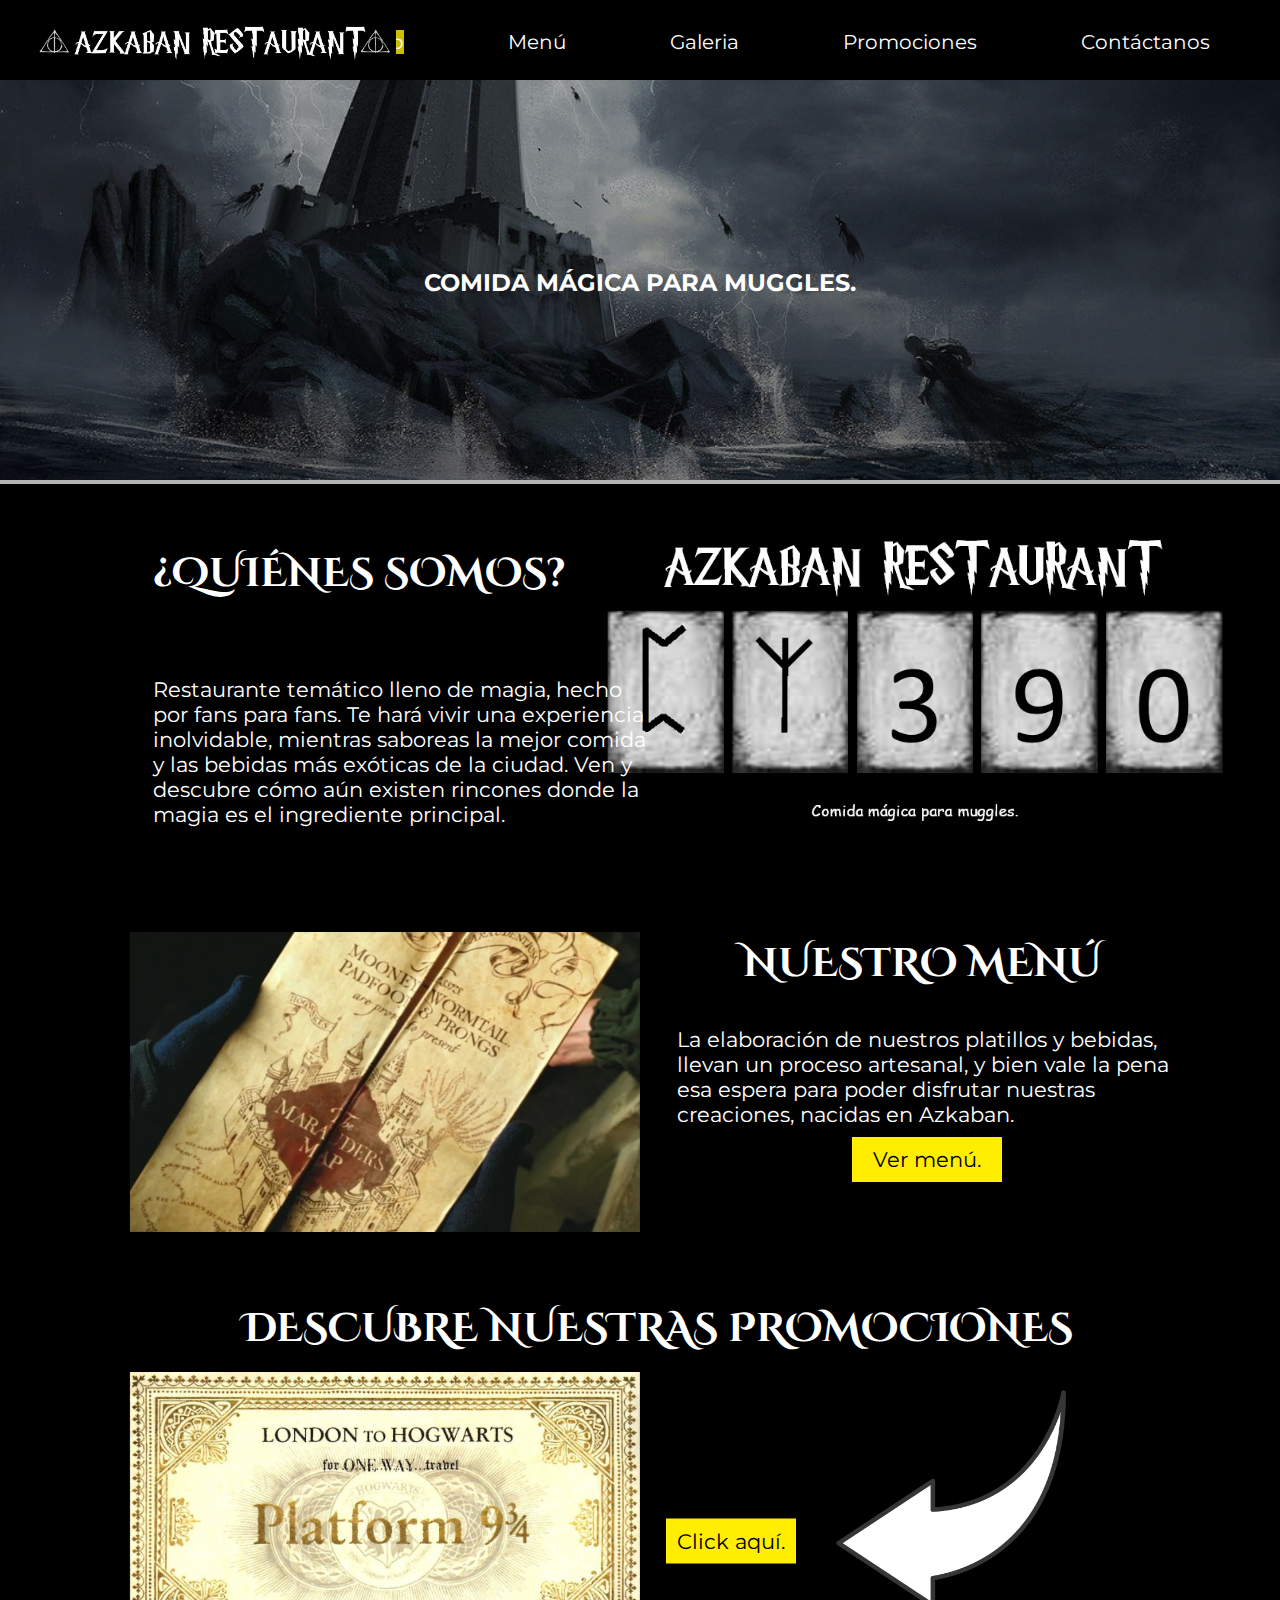
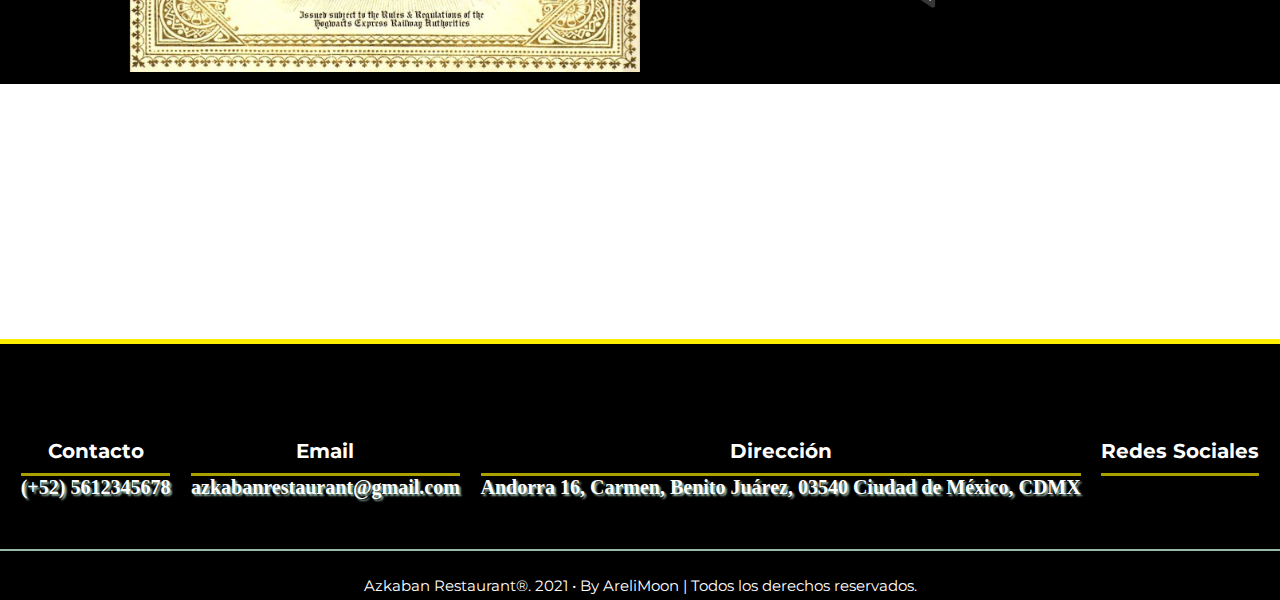
<file: index.html>
<!DOCTYPE html>
<html lang="en">
<head>
  <meta charset="UTF-8">
  <meta http-equiv="X-UA-Compatible" content="IE=edge">
  <meta name="viewport" content="width=device-width, initial-scale=1.0">
  <title>Azkaban Restaurant</title>
    <link rel="stylesheet" type= "text/css " href="estilos.css" />
    <link href="https://file.myfontastic.com/RdhPEEFBAcRnCodWVopeFo/icons.css" rel="stylesheet"/>
    <link href="https://fonts.googleapis.com/css2?family=Cinzel+Decorative&family=Montserrat&display=swap" rel="stylesheet">
</head>
<body>
<!--creación del indice-->
  <header class="Indice">
    <img src="img/Logo/LogoDos.jpg" alt="Logo" class="logo_img">
    <div class="navegacion">
    <!--los encabezados de la página-->
      <ul>
        <li ><a href="/" class="seleccion">Inicio</a></li>
        <li ><a href="menu.html">Menú</a></li>
        <li ><a href="galeria.html" >Galeria</a></li>
        <li ><a href="promociones.html" >Promociones</a></li>
        <li ><a href="contactanos.html" >Contáctanos</a></li>
      </ul>
    </div>
  </header>
   <!--Se crea el contenedor para el banner-->
   <section class="banner">
    <img src="img/Inicio/azkaban.jpg" alt="" class="banner__img">
    <div class="banner__content"> COMIDA MÁGICA PARA MUGGLES.</div>
  </section>
<!--creación del contenedor de ¿quienes somos?-->
  <div class="contenedor_QS">
    <h2 class="titulo_QS">¿QUIÉNES SOMOS?</h2>
    <div class="qs_img"><img src="img/Inicio/azkabanQS.jpg" alt=""></div>
      <div class="parrafo_contenido"><p>Restaurante temático lleno de magia, hecho por fans para fans. 
        Te hará vivir una experiencia inolvidable, mientras saboreas la mejor comida y las bebidas más exóticas de la ciudad.
        Ven y descubre cómo aún existen rincones donde la magia es el ingrediente principal. </p></div>
  </div>
  <!--creación de contenedor de menu-->
  <div class="contenedor_menu">
    <h2 class="titulo_menu">NUESTRO MENÚ</h2>
    <img src="img/Inicio/menu.jpg" alt="" class="menu_img">
    <p><span class="parrafo_menu">La elaboración de nuestros platillos y bebidas, llevan un proceso 
      artesanal, y bien vale la pena esa espera para poder disfrutar nuestras creaciones, nacidas en 
      Azkaban.<a href="menu.html" class="boton_menu">Ver menú.</a></span></p>
      
  </div>
   <!--creación de contenedor de promociones-->
  <div class="contenedor_promo">
    <h2 class="titulo_promo">DESCUBRE NUESTRAS PROMOCIONES</h2>
    <img src="img/Inicio/cupon.jpg" alt="" class="promo_img"></div>
    <img src="img/Inicio/flecha.jpg" alt="" class="promo_flecha">
    <a href="promociones.html" class="boton_promo">Click aquí.</a>
  </div>
   <!--poniendo la sección de pie de página-->
   <footer>
    <div class="contenedor-footer">
      <div class="content-foo">
        <h4>Contacto</h4>
        <p>(+52) 5612345678</p>
      </div>
      <div class="content-foo">
        <h4>Email</h4>
        <p>azkabanrestaurant@gmail.com</p>
      </div>
      <div class="content-foo">
        <h4>Dirección</h4>
        <p>Andorra 16, Carmen, Benito Juárez, 03540 Ciudad de México, CDMX</p>
      </div>
      <div class="content-foo">
        <h4>Redes Sociales</h4>
        <div class="footer-social">
          <a href="https://es-la.facebook.com/login/device-based/regular/login/"><i class="icon-facebook"></i> </a>
          <a href="https://twitter.com/i/flow/login"><i class="icon-twitter"></i> </a>
          <a href="https://www.instagram.com/accounts/login/"> <i class="icon-instagram"></i></a>
        </div>
      </div>
    </div>
    <div class="titulo-final">
      Azkaban Restaurant®. 2021 • By AreliMoon | Todos los derechos reservados.
    </div>
</body>
</html>
</file>
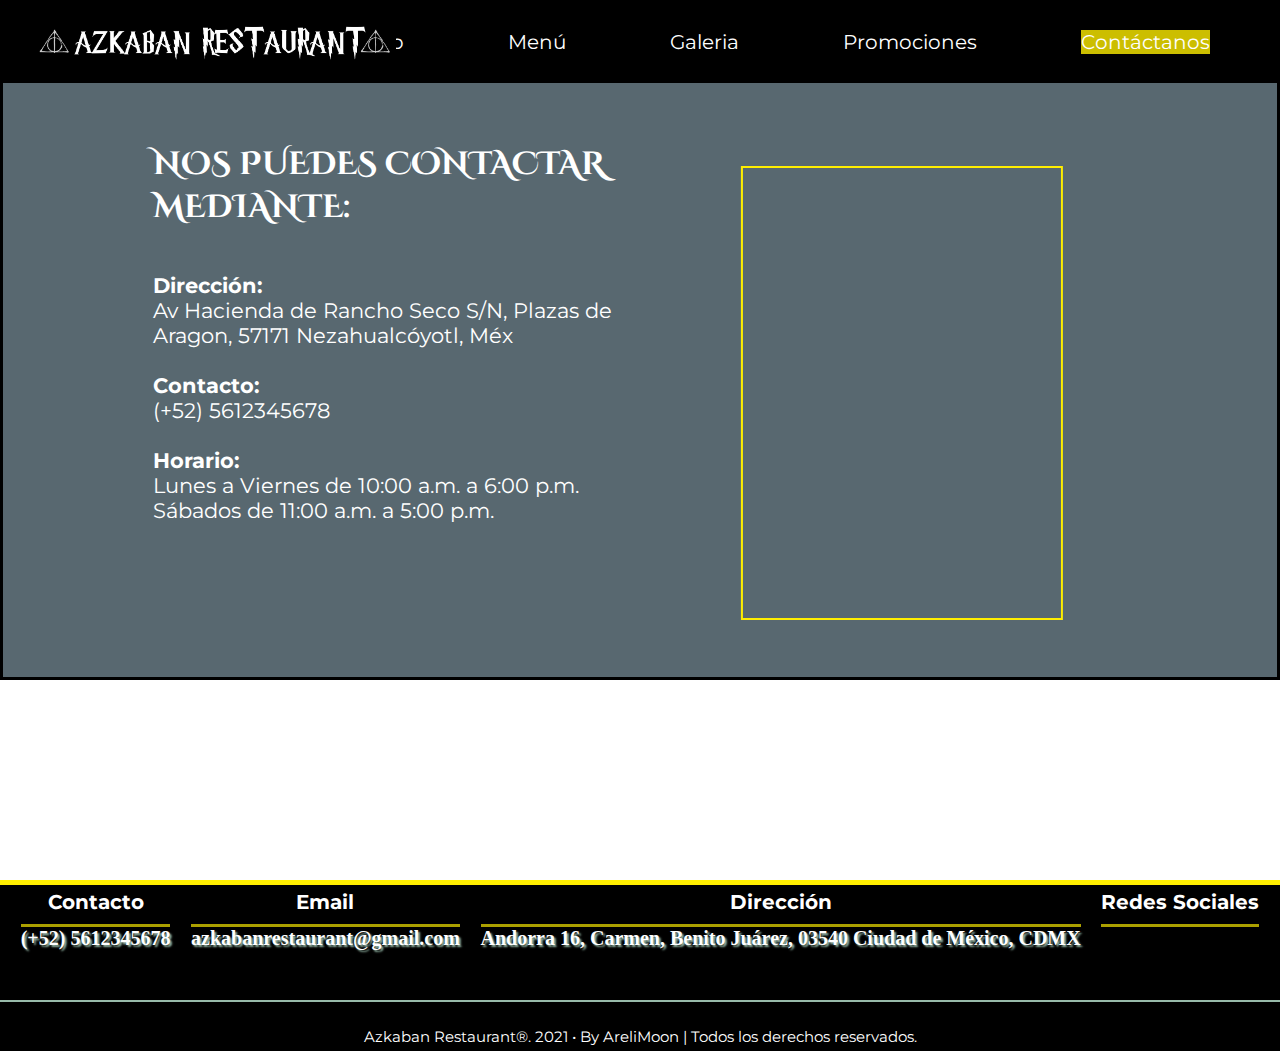
<file: contactanos.html>
<!DOCTYPE html>
<html lang="en">
<head>
    <meta charset="UTF-8">
    <meta http-equiv="X-UA-Compatible" content="IE=edge">
    <meta name="viewport" content="width=device-width, initial-scale=1.0">
    <title>Azkaban Restaurant | Contáctanos.</title>
    <link rel="stylesheet" type= "text/css " href="contactanos.css" />
    <link href="https://file.myfontastic.com/RdhPEEFBAcRnCodWVopeFo/icons.css" rel="stylesheet"/>
    <link href="https://fonts.googleapis.com/css2?family=Cinzel+Decorative&family=Montserrat&display=swap" rel="stylesheet">
</head>
<body>
<!--creación del indice-->
  <header class="Indice">
    <img src="img/Logo/LogoDos.jpg" alt="Logo" class="logo_img">
    <div class="navegacion">
      <!--los encabezados de la página-->
      <ul>
        <li ><a href="index.html" >Inicio</a></li>
        <li ><a href="menu.html" >Menú</a></li>
        <li ><a href="galeria.html" >Galeria</a></li>
        <li ><a href="promociones.html">Promociones</a></li>
        <li ><a href="/" class="seleccion" >Contáctanos</a></li>
      </ul>
    </div>
  </header>
  <!--creación del contenedor de ¿quienes somos?-->
  <div class="contenedor_contactanos">
    <h2 class="titulo_contactanos">NOS PUEDES CONTACTAR MEDIANTE: </h2>
    <div class="contactanos_map">
        <iframe src="https://www.google.com/maps/embed?pb=!1m18!1m12!1m3!1d3761.5548276605705!2d-99.0453361500189!3d19.474751244314543!2m3!1f0!2f0!3f0!3m2!1i1024!2i768!4f13.1!3m3!1m2!1s0x85d1fb1ae7b9f1c7%3A0x501a154bf16c02f1!2sFacultad%20de%20Estudios%20Superiores%20Arag%C3%B3n%20UNAM!5e0!3m2!1ses-419!2smx!4v1638945168531!5m2!1ses-419!2smx" 
        width="600" height="450" style="border:0;" allowfullscreen="" loading="lazy"></iframe>
    </div>
      <div class="parrafo_contenido">
        <h4>Dirección:</h4>
        <p>Av Hacienda de Rancho Seco S/N, Plazas de Aragon, 57171 Nezahualcóyotl, Méx</p>
        <br>
        <h4>Contacto:</h4>
        <p>(+52) 5612345678</p>
        <br>
        <h4>Horario:</h4>
        <p>Lunes a Viernes de 10:00 a.m. a 6:00 p.m.</p>
        <p>Sábados de 11:00 a.m. a 5:00 p.m.</p></div>
  </div>
   <!--poniendo la sección de pie de página-->
   <footer>
    <div class="contenedor-footer">
      <div class="content-foo">
        <h4>Contacto</h4>
        <p>(+52) 5612345678</p>
      </div>
      <div class="content-foo">
        <h4>Email</h4>
        <p>azkabanrestaurant@gmail.com</p>
      </div>
      <div class="content-foo">
        <h4>Dirección</h4>
        <p>Andorra 16, Carmen, Benito Juárez, 03540 Ciudad de México, CDMX</p>
      </div>
      <div class="content-foo">
        <h4>Redes Sociales</h4>
        <div class="footer-social">
          <a href="https://es-la.facebook.com/login/device-based/regular/login/"><i class="icon-facebook"></i> </a>
          <a href="https://twitter.com/i/flow/login"><i class="icon-twitter"></i> </a>
          <a href="https://www.instagram.com/accounts/login/"> <i class="icon-instagram"></i></a>
        </div>
      </div>
    </div>
    <div class="titulo-final">
        Azkaban Restaurant®. 2021 • By AreliMoon | Todos los derechos reservados.
    </div>
</body>
</html>
</file>
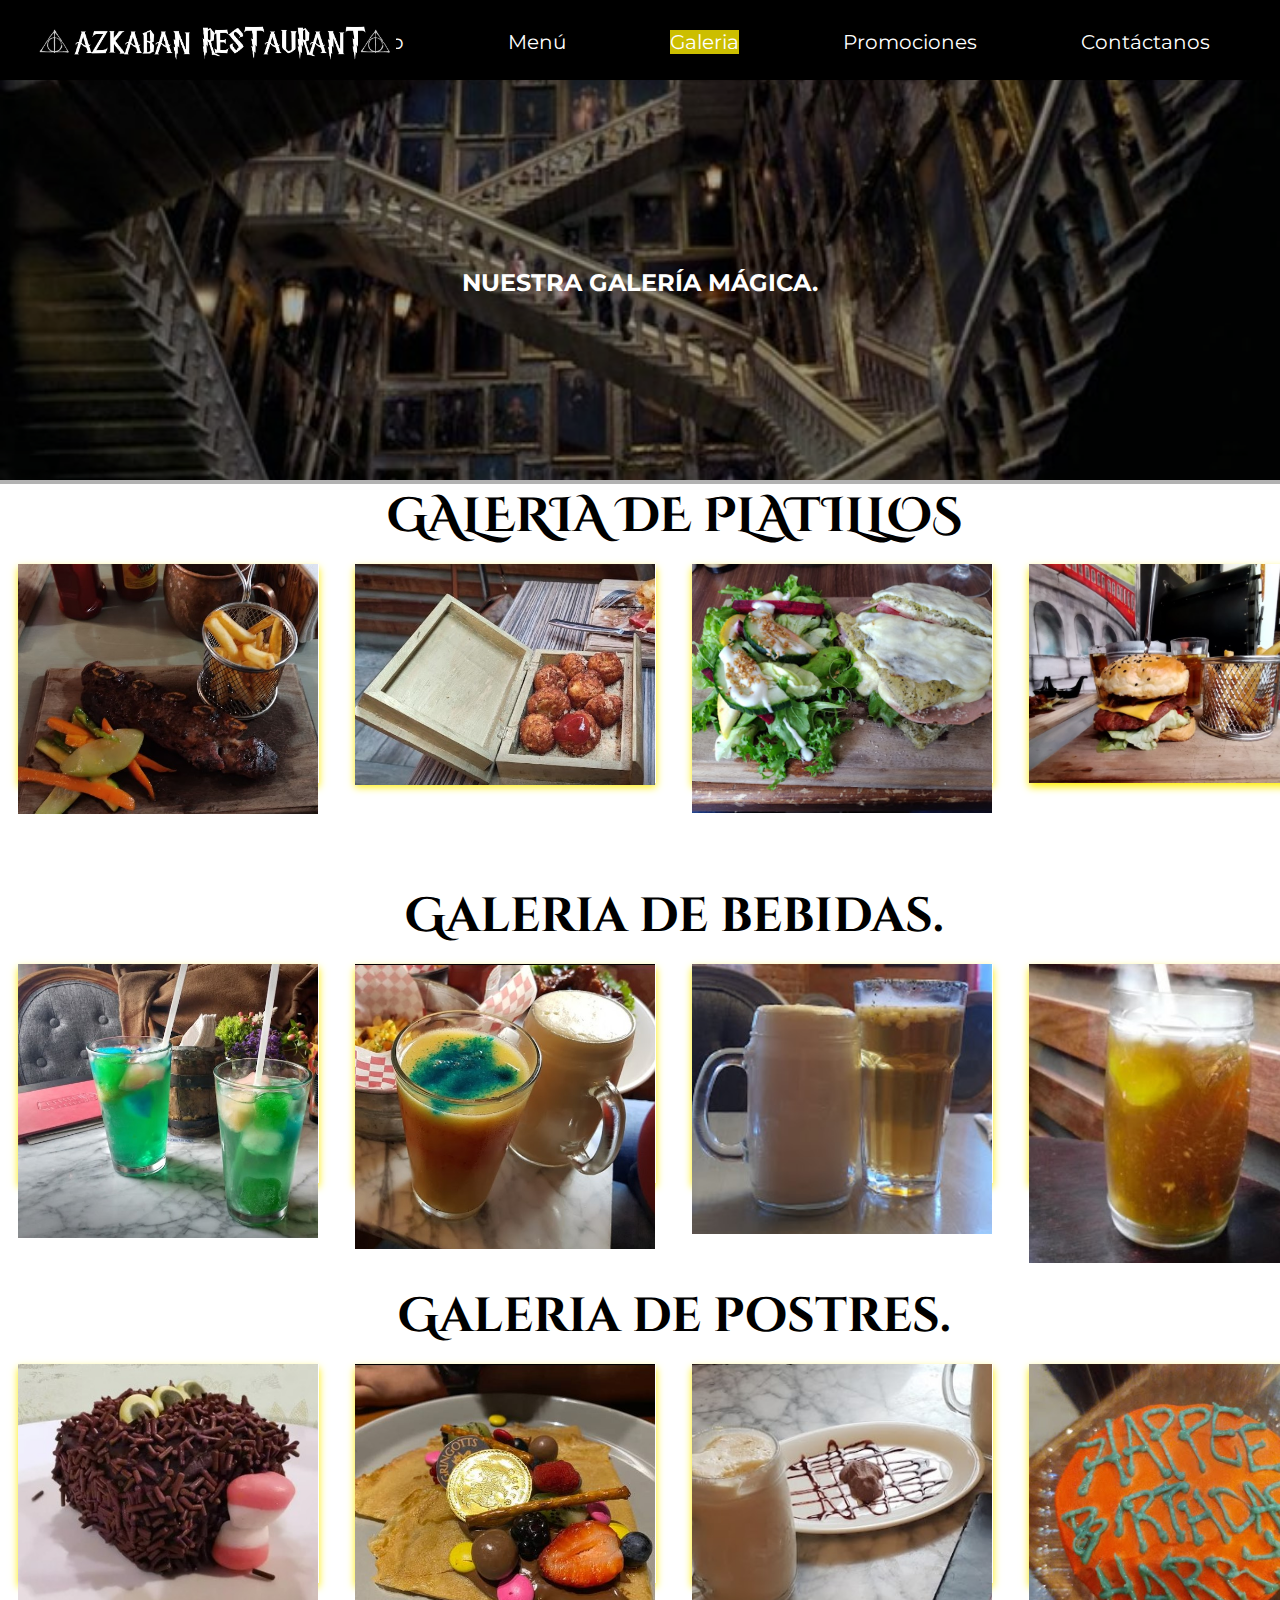
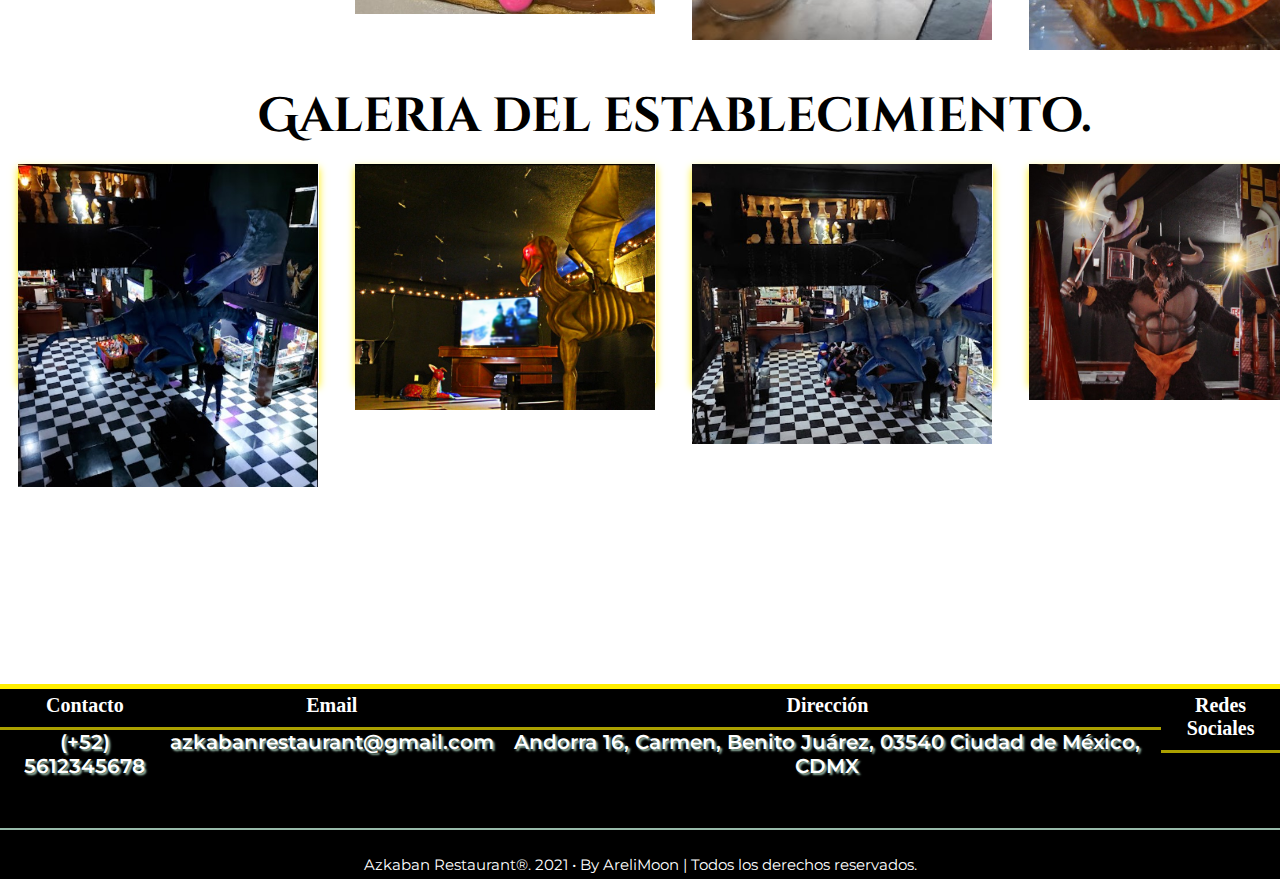
<file: galeria.html>
<!DOCTYPE html>
<html lang="en">
<head>
    <meta charset="UTF-8">
    <meta http-equiv="X-UA-Compatible" content="IE=edge">
    <meta name="viewport" content="width=device-width, initial-scale=1.0">
    <title>Azkaban Restaurant | Galería.</title>
    <link rel="stylesheet" type= "text/css " href="galeria.css" />
    <link href="https://file.myfontastic.com/RdhPEEFBAcRnCodWVopeFo/icons.css" rel="stylesheet"/>
    <link href="https://fonts.googleapis.com/css2?family=Cinzel+Decorative&family=Montserrat&display=swap" rel="stylesheet">
</head>
<body>
<!--creación del indice-->
  <header class="Indice">
    <img src="img/Logo/LogoDos.jpg" alt="Logo" class="logo_img">
    <div class="navegacion">
      <!--los encabezados de la página-->
      <ul>
        <li ><a href="index.html" >Inicio</a></li>
        <li ><a href="menu.html" >Menú</a></li>
        <li ><a href="/" class="seleccion">Galeria</a></li>
        <li ><a href="promociones.html" >Promociones</a></li>
        <li ><a href="contactanos.html" >Contáctanos</a></li>
      </ul>
    </div>
  </header>
   <!--Se crea el contenedor para el banner-->
   <section class="banner">
    <img src="img/Galeria/banner/galeria.jpg" alt="" class="banner__img">
    <div class="banner__content"> NUESTRA GALERÍA MÁGICA.</div>
  </section>
  <!--Galeria de platillos-->
  <div class="contenedor_platillos">
    <h1 class="galeria_titulo">GALERIA DE PLATILLOS</h1>
  <div class="galeria">
    <div class="foto">
      <img src="img/Galeria/platillos/20.jpg" alt="" style="width: 300px;">
    </div>
  </div>
  <div class="galeria">
    <div class="foto">
      <img src="img/Galeria/platillos/croquetas.jpg" alt="" style="width: 300px;">
    </div>
  </div>
  <div class="galeria">
    <div class="foto">
      <img src="img/Galeria/platillos/21.jpg" alt="" style="width: 300px;">
    </div>
  </div>
  <div class="galeria">
    <div class="foto">
      <img src="img/Galeria/platillos/platilloUno.jpg" alt=""style="width: 300px;" >
    </div>
  </div>
  </div>
  <!--Galeria de platillos-->
  <div class="contenedor_bebidas">
    <h1 class="galeria_titulo_bebida">Galeria de bebidas.</h1>
  <div class="galeria">
    <div class="foto">
      <img src="img/Galeria/bebidas/1.jpg" alt="" style="width: 300px;">
    </div>
  </div>
  <div class="galeria">
    <div class="foto">
      <img src="img/Galeria/bebidas/2.jpg" alt="" style="width: 300px;">
    </div>
  </div>
  <div class="galeria">
    <div class="foto">
      <img src="img/Galeria/bebidas/3.jpg" alt="" style="width: 300px;">
    </div>
  </div>
  <div class="galeria">
    <div class="foto">
      <img src="img/Galeria/bebidas/4.jpg" alt=""style="width: 300px;" >
    </div>
  </div>
  </div>
  <!--Galeria de postres-->
  <div class="contenedor_postres">
    <h1 class="galeria_titulo_postres">Galeria de postres.</h1>
  <div class="galeria">
    <div class="foto">
      <img src="img/Galeria/postres/1.jpg" alt="" style="width: 300px;">
    </div>
  </div>
  <div class="galeria">
    <div class="foto">
      <img src="img/Galeria/postres/2.jpg" alt="" style="width: 300px;">
    </div>
  </div>
  <div class="galeria">
    <div class="foto">
      <img src="img/Galeria/postres/3.jpg" alt="" style="width: 300px;">
    </div>
  </div>
  <div class="galeria">
    <div class="foto">
      <img src="img/Galeria/postres/4.jpg" alt=""style="width: 300px;" >
    </div>
  </div>
  </div>
   <!--Galeria del establecimiento-->
   <div class="contenedor_estable">
    <h1 class="galeria_titulo_estable">Galeria del establecimiento.</h1>
  <div class="galeria">
    <div class="foto">
      <img src="img/Galeria/establecimiento/1.jpg" alt="" style="width: 300px;">
    </div>
  </div>
  <div class="galeria">
    <div class="foto">
      <img src="img/Galeria/establecimiento/2.jpg" alt="" style="width: 300px;">
    </div>
  </div>
  <div class="galeria">
    <div class="foto">
      <img src="img/Galeria/establecimiento/3.jpg" alt="" style="width: 300px;">
    </div>
  </div>
  <div class="galeria">
    <div class="foto">
      <img src="img/Galeria/establecimiento/4.jpg" alt=""style="width: 300px;" >
    </div>
  </div>
  </div>
   <!--poniendo la sección de pie de página-->
   <footer>
    <div class="contenedor-footer">
      <div class="content-foo">
        <h4>Contacto</h4>
        <p>(+52) 5612345678</p>
      </div>
      <div class="content-foo">
        <h4>Email</h4>
        <p>azkabanrestaurant@gmail.com</p>
      </div>
      <div class="content-foo">
        <h4>Dirección</h4>
        <p>Andorra 16, Carmen, Benito Juárez, 03540 Ciudad de México, CDMX</p>
      </div>
      <div class="content-foo">
        <h4>Redes Sociales</h4>
        <div class="footer-social">
          <a href="https://es-la.facebook.com/login/device-based/regular/login/"><i class="icon-facebook"></i> </a>
          <a href="https://twitter.com/i/flow/login"><i class="icon-twitter"></i> </a>
          <a href="https://www.instagram.com/accounts/login/"> <i class="icon-instagram"></i></a>
        </div>
      </div>
    </div>
    <div class="titulo-final">
      Azkaban Restaurant®. 2021 • By AreliMoon | Todos los derechos reservados.
    </div>
</body>
</html>
</file>
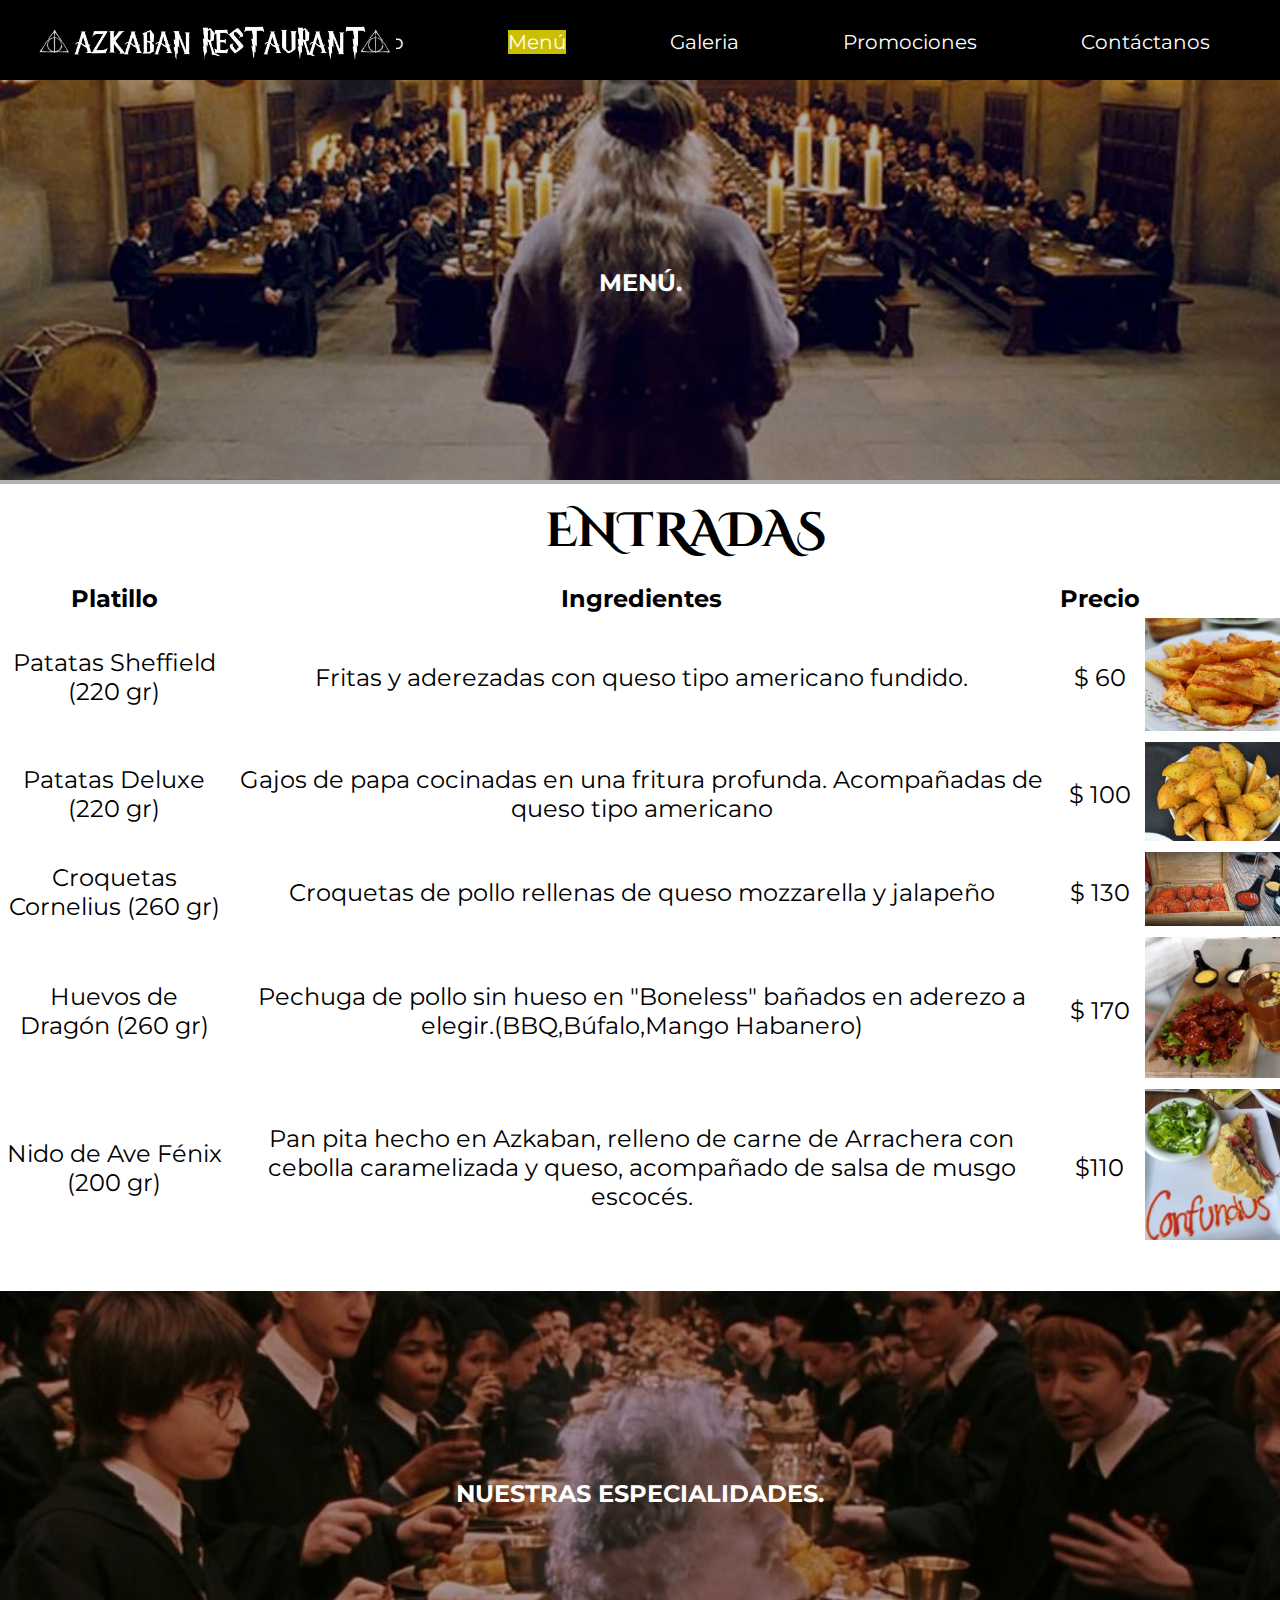
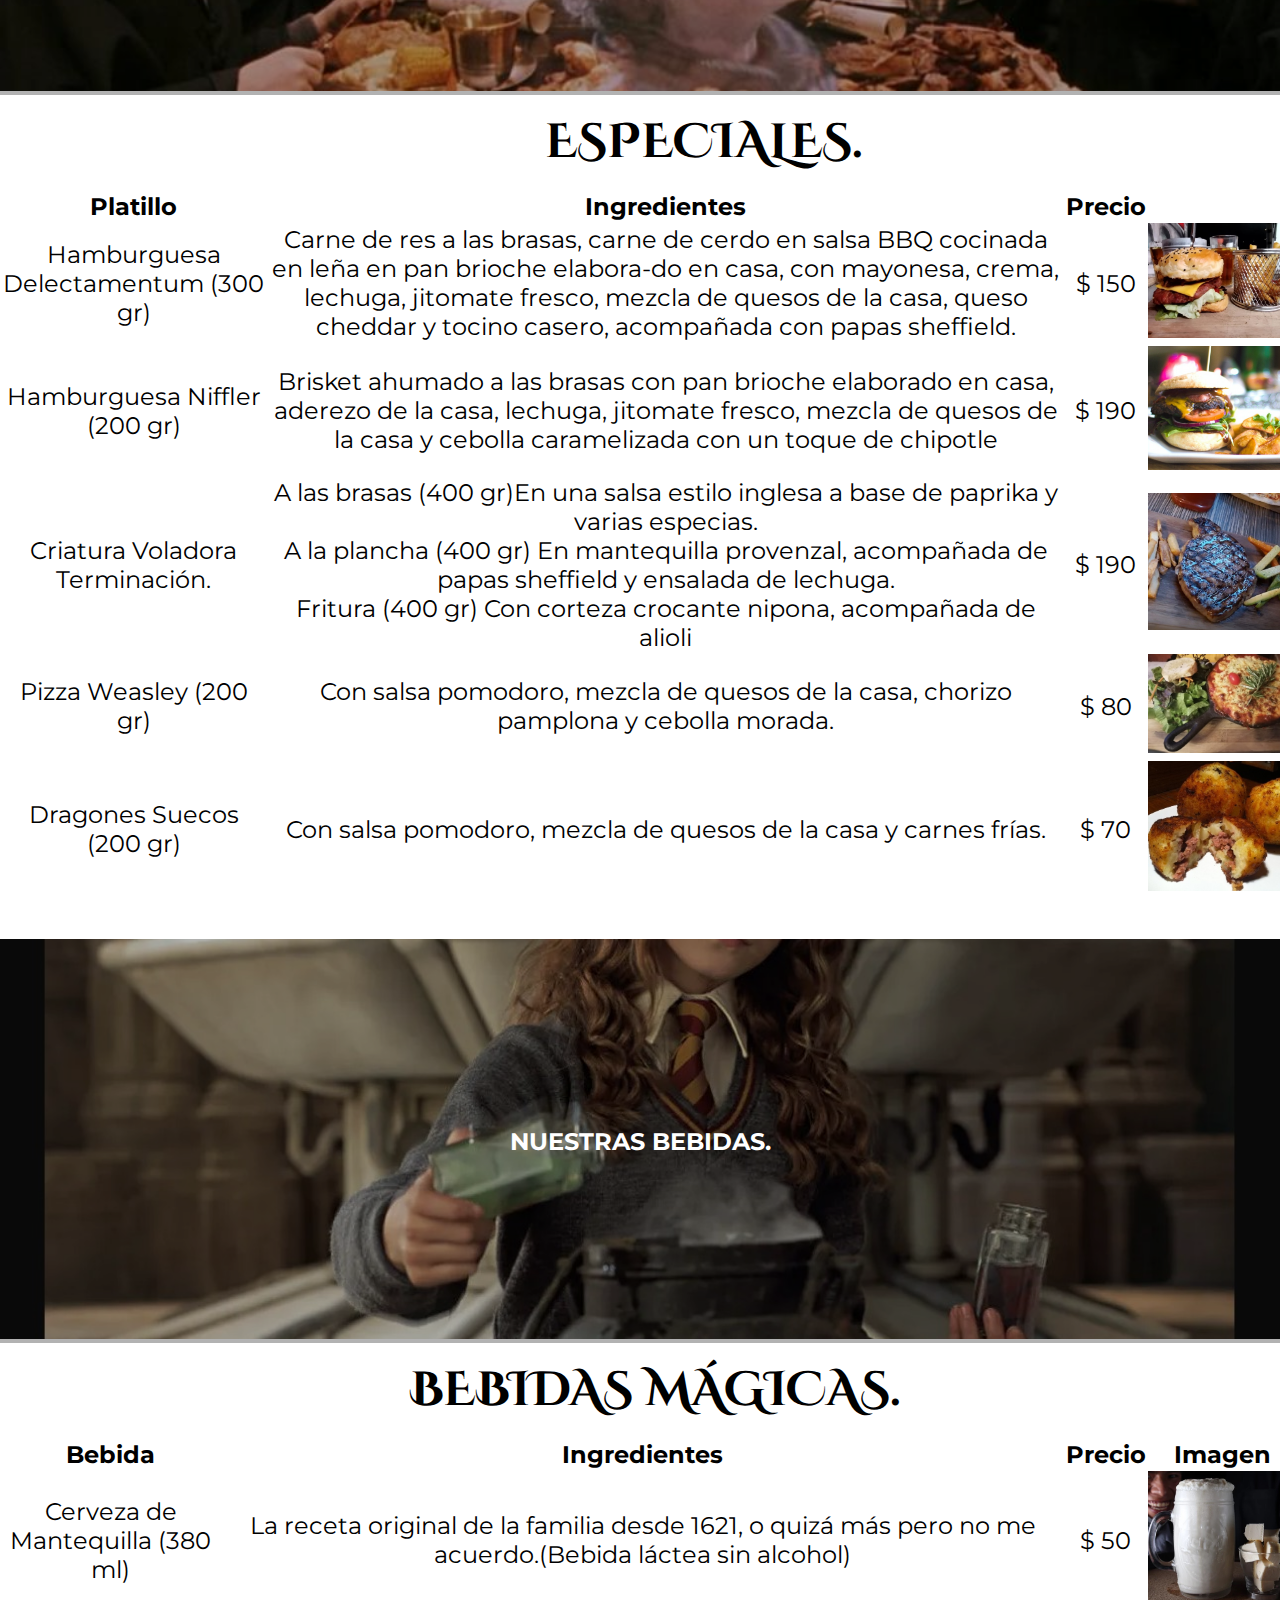
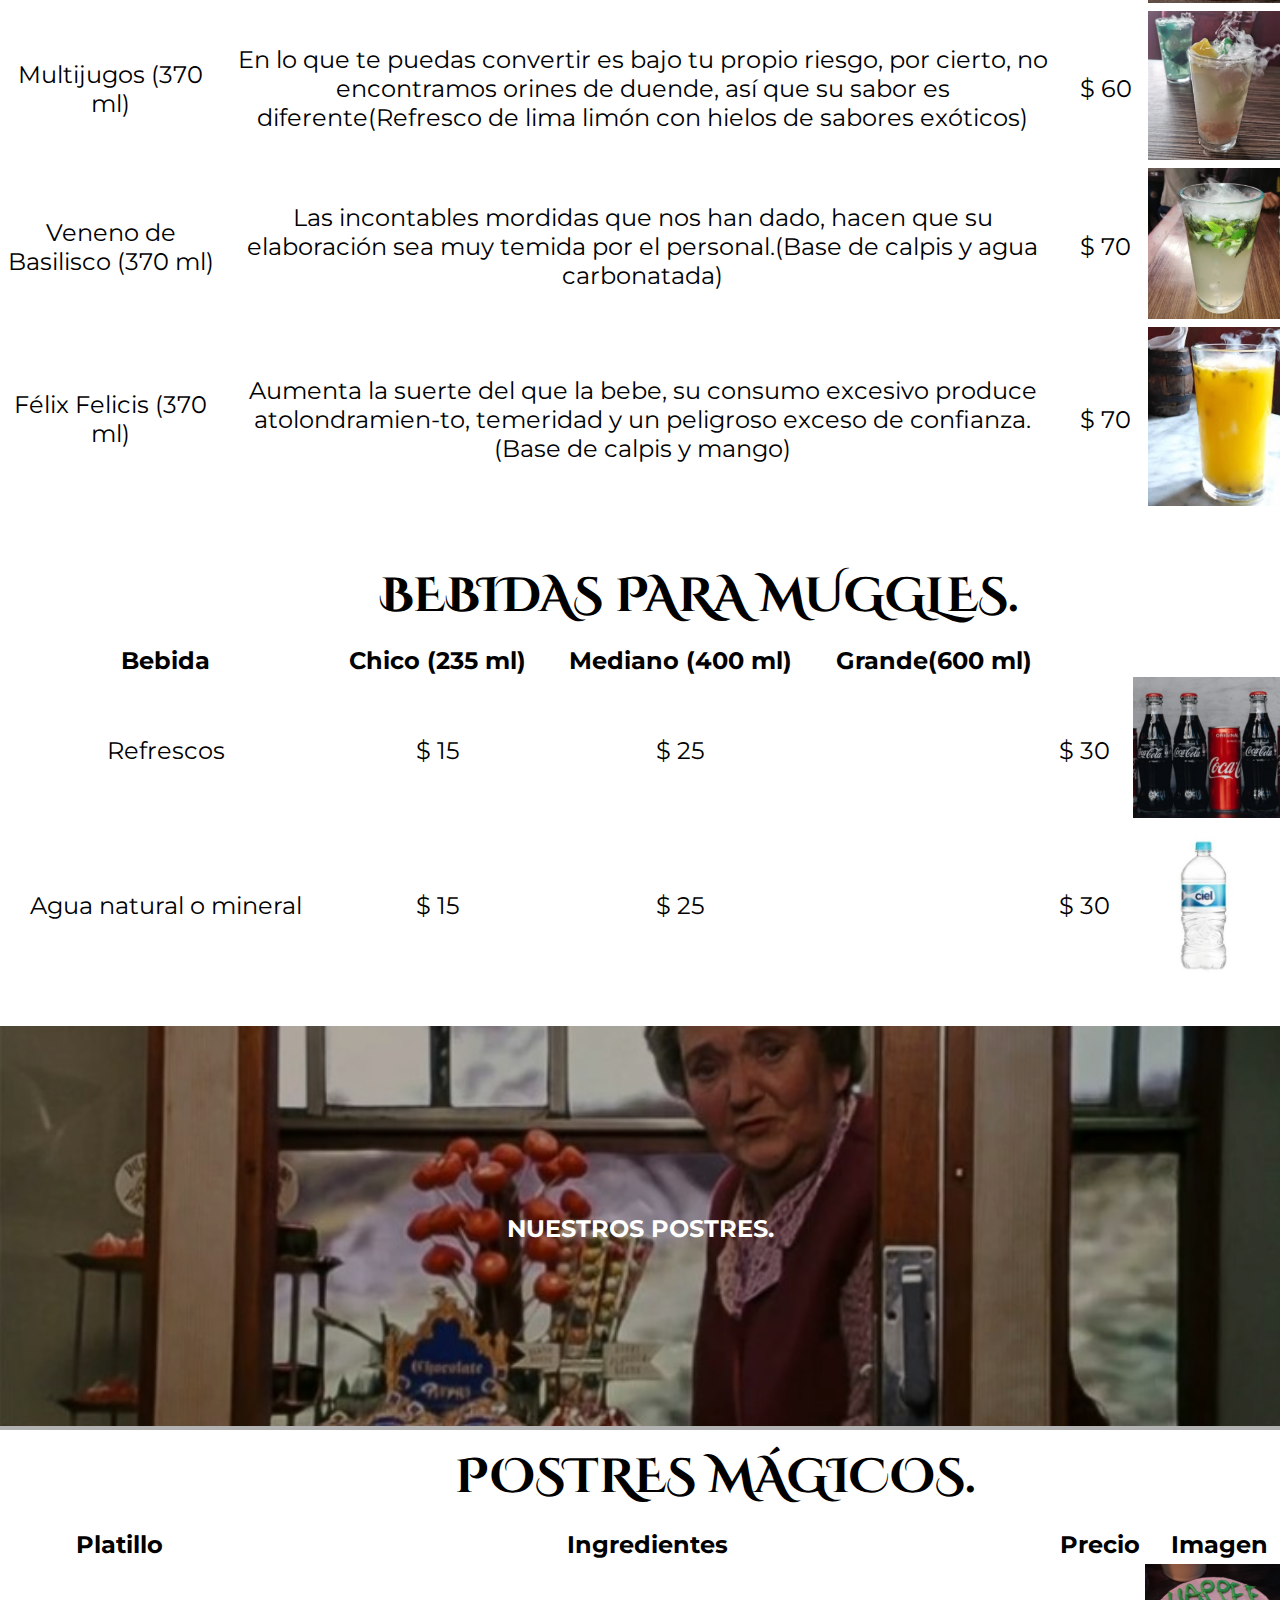
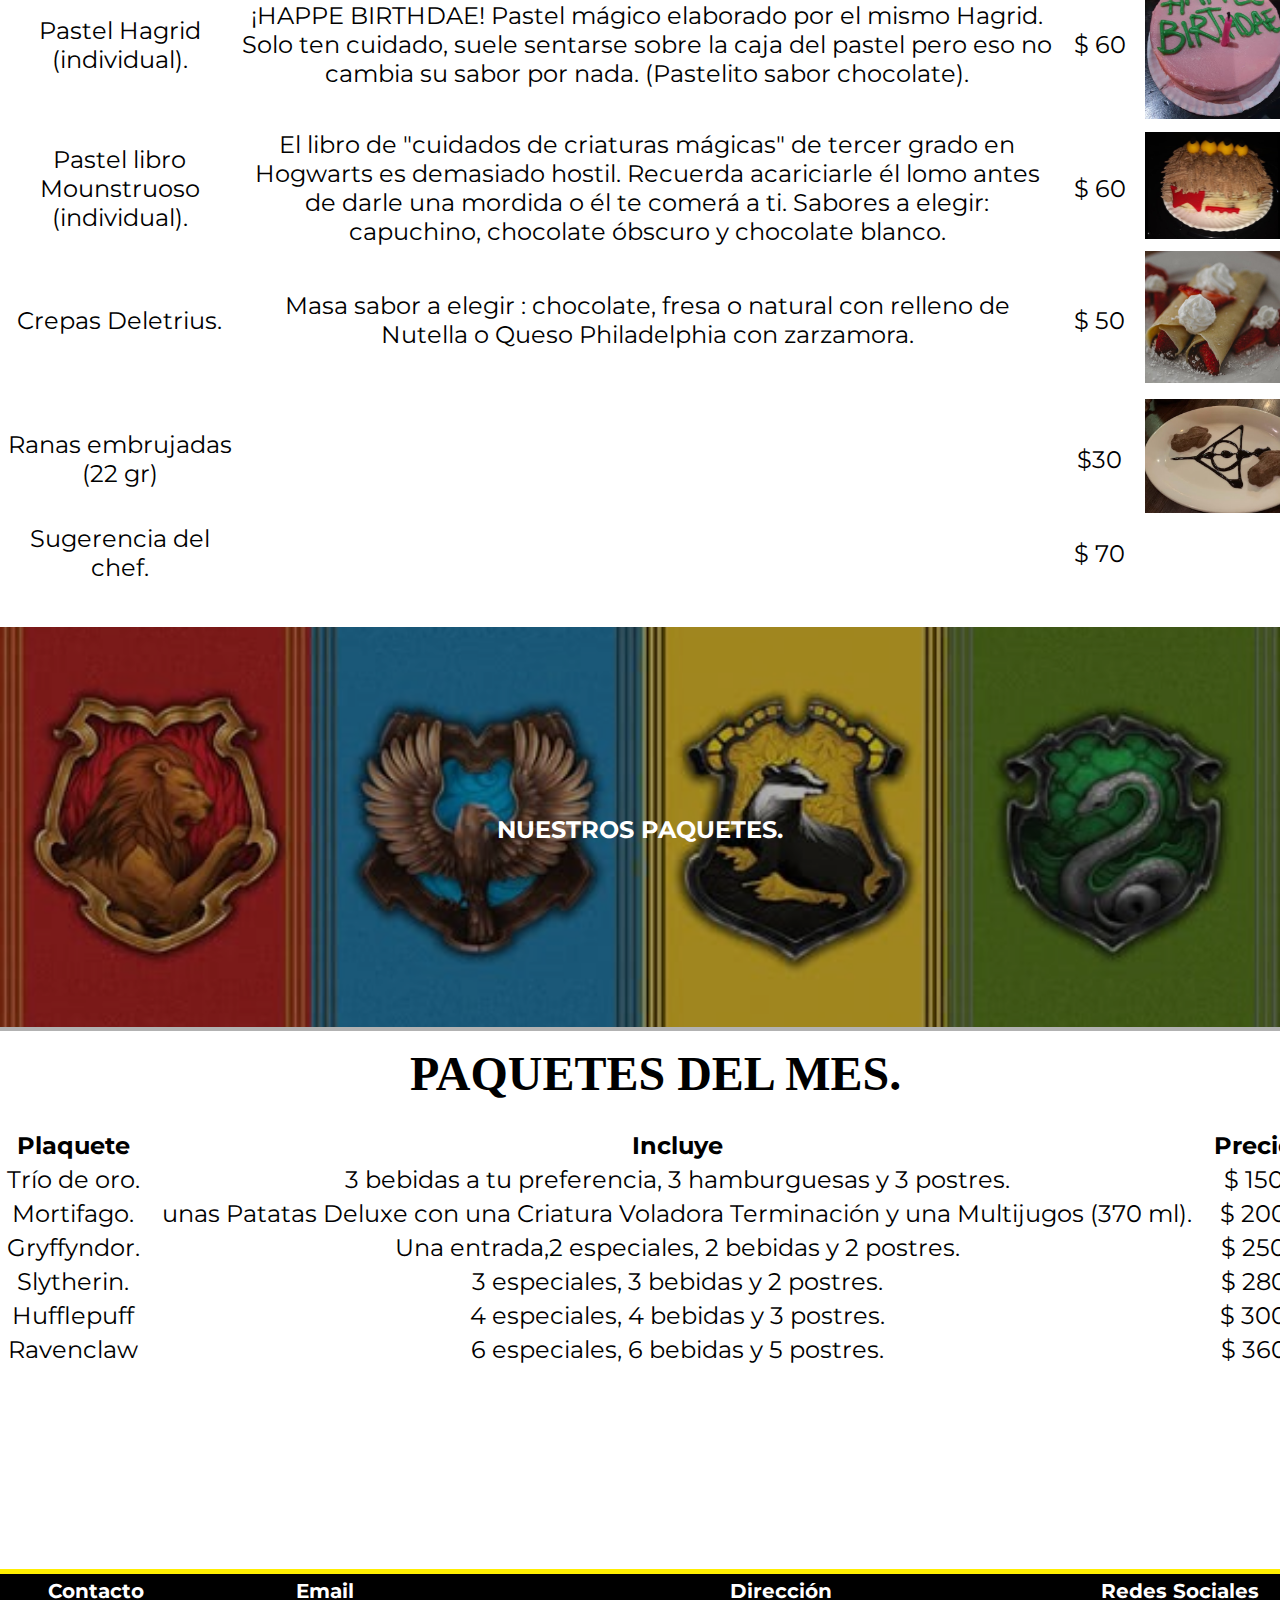
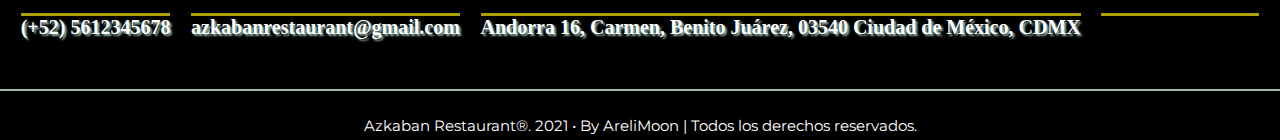
<file: menu.html>
<!DOCTYPE html>
<html lang="en">
<head>
    <meta charset="UTF-8">
    <meta http-equiv="X-UA-Compatible" content="IE=edge">
    <meta name="viewport" content="width=device-width, initial-scale=1.0">
    <title>Azkaban Restaurant | Menú</title>
    <link rel="stylesheet" type= "text/css " href="menu.css"/>
    <link href="https://file.myfontastic.com/RdhPEEFBAcRnCodWVopeFo/icons.css" rel="stylesheet"/>
    <link href="https://fonts.googleapis.com/css2?family=Cinzel+Decorative&family=Montserrat&display=swap" rel="stylesheet">
</head>
<body>
<!--creación del indice-->
  <header class="Indice">
    <img src="img/Logo/LogoDos.jpg" alt="Logo" class="logo_img">
    <div class="navegacion">
<!--los encabezados de la página-->
      <ul>
        <li ><a href="index.html" >Inicio</a></li>
        <li ><a href="/" class="seleccion">Menú</a></li>
        <li ><a href="galeria.html" >Galeria</a></li>
        <li ><a href="promociones.html" >Promociones</a></li>
        <li ><a href="contactanos.html" >Contáctanos</a></li>
      </ul>
    </div>
  </header>
  <!--Se crea el contenedor para el banner-->
  <section class="banner_menu">
    <img src="img/menú/banners/menu_banner.jpg" alt="" class="banner_menu_img">
    <div class="banner__content_menu"> MENÚ.</div>
  </section>
  <!--tabla para poner la sección de entradas en el menú-->
  <div class="menu_principal">
      <h2 class="titulo_menu">ENTRADAS</h2>
      <table cellspacing="5"  class="tabla_menu">
        <tr>
            <td><b>Platillo</b></td>
            <td><b>Ingredientes</b></td>
            <td><b>Precio</b></td>
            <td><b></b></td>
        </tr>
        <tr>
            <td>Patatas Sheffield (220 gr)</td>
            <td>Fritas y aderezadas con queso tipo americano fundido.</td>
            <td>$ 60</td>
            <td><img src="img/menú/entradas/patatasSheffield.jpg" alt="" style="width: 150px;"></td>
        </tr>
        <tr>
            <td>Patatas Deluxe (220 gr)</td>
            <td>Gajos de papa cocinadas en una fritura profunda. Acompañadas de queso tipo americano</td>
            <td>$ 100</td>
            <td><img src="img/menú/entradas/patatas-deluxe.jpg" alt="" style="width: 150px;"></td>
        </tr>
        <tr>
            <td>Croquetas Cornelius (260 gr)</td>
            <td>Croquetas de pollo rellenas de queso mozzarella y jalapeño</td>
            <td>$ 130</td>
            <td><img src="img/menú/entradas/croquetas2.jpg" alt="" style="width: 150px;"></td>
        </tr>
        <tr>
            <td>Huevos de Dragón (260 gr)</td>
            <td>Pechuga de pollo sin hueso en "Boneless" bañados en aderezo a elegir.(BBQ,Búfalo,Mango Habanero)</td>
            <td>$ 170</td>
            <td><img src="img/menú/entradas/huevos de dragon.jpg" alt="" style="width: 150px;"></td>
        </tr>
        <tr>
            <td>Nido de Ave Fénix (200 gr)</td>
            <td>Pan pita hecho en Azkaban, relleno de carne de Arrachera con cebolla caramelizada y queso, acompañado de salsa de musgo escocés.</td>
            <td>$110</td>
            <td><img src="img/menú/entradas/Nidodeave.jpg" alt="" style="width: 150px;"></td>
        </tr>
      </table>
  </div>
  <!--Se crea el contenedor para el banner de nuestras especialidades-->
  <section class="banner_especial">
    <img src="img/menú/banners/especiales.jpg" alt="" class="banner_especial_img">
    <div class="banner__content_especial"> NUESTRAS ESPECIALIDADES.</div>
  </section>
  <!--tabla para poner la sección de especiales en el menú-->
  <div class="especialidades">
      <h2 class="titulo_especial">ESPECIALES.</h2>
      <table class="tabla_especial">
        <tr>
            <td><b>Platillo</b></td>
            <td><b>Ingredientes</b></td>
            <td><b>Precio</b></td>
            <td><b></b></td>
        </tr>
        <tr>
            <td>Hamburguesa Delectamentum (300 gr)</td>
            <td>Carne de res a las brasas, carne de cerdo en salsa BBQ cocinada en leña en pan brioche elabora-do en casa, con mayonesa, crema, lechuga, jitomate fresco, mezcla de quesos de la casa, queso cheddar y tocino casero, acompañada con papas sheffield.</td>
            <td>$ 150</td>
            <td><img src="img/menú/especiales/delectamentum.jpg" alt="" style="width: 150px;"></td>
        </tr>
        <tr>
            <td>Hamburguesa Niffler (200 gr)</td>
            <td>Brisket ahumado a las brasas con pan brioche elaborado en casa, aderezo de la casa, lechuga, jitomate fresco, mezcla de quesos de la casa y cebolla caramelizada con un toque de chipotle            </td>
            <td>$ 190</td>
            <td><img src="img/menú/especiales/Hamburguesa-Niffler.jpg" alt="" style="width: 150px;"></td>
        </tr>
        <tr>
            <td>Criatura Voladora Terminación.</td>
            <td>A las brasas (400 gr)En una salsa estilo inglesa a base de paprika y varias especias.<br>A la plancha (400 gr) En mantequilla provenzal, acompañada de papas sheffield y ensalada de lechuga.<br> Fritura (400 gr) Con corteza crocante nipona, acompañada de alioli</td>
            <td>$ 190</td>
            <td><img src="img/menú/especiales/criatura.jpg" alt="" style="width: 150px;"></td>
        </tr>
        <tr>
            <td>Pizza Weasley (200 gr) </td>
            <td>Con salsa pomodoro, mezcla de quesos de la casa, chorizo pamplona y cebolla morada.</td>
            <td>$ 80</td>
            <td><img src="img/menú/especiales/Pizza Weasly.jpg" alt="" style="width: 150px;"></td>
        </tr>
        <tr>
            <td>Dragones Suecos (200 gr) </td>
            <td>Con salsa pomodoro, mezcla de quesos de la casa y carnes frías.</td>
            <td>$ 70</td>
            <td><img src="img/menú/especiales/Dragones-Suecos.jpg" alt="" style="width: 150px;"></td>
        </tr>
      </table>
  </div>
  <!--Se crea el contenedor para el banner de nnuestras bebidas-->
  <section class="banner_bebidas">
    <img src="img/menú/banners/bebidas.jpg" alt="" class="banner_bebidas_img">
    <div class="banner__content_bebidas"> NUESTRAS BEBIDAS.</div>
  </section>
  <!--tabla para poner la sección de bebidas en el menú-->
  <div class="bebidas">
      <h2 class="titulo_bebidas">BEBIDAS MÁGICAS.</h2>
      <table class="tabla_bebidas">
        <tr>
            <td><b>Bebida</b></td>
            <td><b>Ingredientes</b></td>
            <td><b>Precio</b></td>
            <td><b>Imagen</b></td>
        </tr>
        <tr>
            <td>Cerveza de Mantequilla (380 ml)</td>
            <td>La receta original de la familia desde 1621, o quizá más pero no me acuerdo.(Bebida láctea sin alcohol)</td>
            <td>$ 50</td>
            <td><img src="img/menú/bebidas/cerveza.jpg" alt="" style="width: 150px;"></td>
        </tr>
        <tr>
            <td>Multijugos (370 ml)</td>
            <td>En  lo  que  te  puedas  convertir  es  bajo  tu  propio  riesgo,  por  cierto,  no  encontramos orines de duende, así que su sabor es diferente(Refresco de lima limón con hielos de sabores exóticos)</td>
            <td>$ 60</td>
            <td><img src="img/menú/bebidas/multijugos.jpg" alt="" style="width: 150px;"></td>
        </tr>
        <tr>
            <td>Veneno de Basilisco (370 ml)</td>
            <td>Las incontables mordidas que nos han dado, hacen que su elaboración sea muy temida por el personal.(Base de calpis y agua carbonatada)</td>
            <td>$ 70</td>
            <td><img src="img/menú/bebidas/veneno.jpg" alt="" style="width: 150px;"></td>
        </tr>
        <tr>
            <td>Félix Felicis (370 ml) </td>
            <td>Aumenta la suerte del que la bebe, su consumo excesivo produce atolondramien-to, temeridad y un peligroso exceso de confianza. (Base de calpis y mango)</td>
            <td>$ 70</td>
            <td><img src="img/menú/bebidas/felix.jpg" alt="" style="width: 150px;"></td>
        </tr>
      </table>
  </div>
    <!--tabla para poner la sección de bebidas muggles en el menú-->
  <div class="bebidas_muggle">
    <h2 class="titulo_bebidas_muggle">BEBIDAS PARA MUGGLES.</h2>
    <table class="tabla_bebidas_muggle">
      <tr>
          <td><b>Bebida</b></td>
          <td><b>Chico (235 ml)</b></td>
          <td><b>Mediano (400 ml)</b></td>
          <td><b>Grande(600 ml)</b></td>
          <td><b></b></td>
      </tr>
      <tr>
          <td>Refrescos</td>
          <td>$ 15</td>
          <td>$ 25<td>
          <td>$ 30</td>
          <td><img src="img/menú/bebidas/refrescos.jpg" alt="" style="width: 150px;"></td>
      </tr>
      <tr>
          <td>Agua natural o mineral</td>
          <td>$ 15</td>
          <td>$ 25<td>
          <td>$ 30</td>
          <td><img src="img/menú/bebidas/agua.jpg" alt="" style="width: 150px;"></td>
      </tr>
    </table>
</div>
<!--Se crea el contenedor para el banner de postres-->
<section class="banner_postres">
    <img src="img/menú/banners/postres.jpg" alt="" class="banner_postres_img">
    <div class="banner__content_postres"> NUESTROS POSTRES.</div>
  </section>
  <!--tabla para poner la sección de postres en el menú-->
  <div class="menu_postres">
      <h2 class="titulo_postres">POSTRES MÁGICOS.</h2>
      <table cellspacing="5"  class="tabla_postres">
        <tr>
            <td><b>Platillo</b></td>
            <td><b>Ingredientes</b></td>
            <td><b>Precio</b></td>
            <td><b>Imagen</b></td>
        </tr>
        <tr>
            <td>Pastel Hagrid (individual).</td>
            <td>¡HAPPE BIRTHDAE! Pastel mágico elaborado por el mismo Hagrid. Solo ten cuidado, suele sentarse sobre la caja del pastel pero eso no cambia su sabor por nada. (Pastelito sabor chocolate).</td>
            <td>$ 60</td>
            <td><img src="img/menú/postres/pastelhagrid.jpg" alt="" style="width: 150px;"></td>
        </tr>
        <tr>
            <td>Pastel libro Mounstruoso (individual).</td>
            <td>El libro de "cuidados de criaturas mágicas" de tercer grado en Hogwarts es demasiado hostil. Recuerda acariciarle él lomo antes de darle una mordida o él te comerá a ti. Sabores a elegir: capuchino, chocolate ́obscuro y chocolate blanco.</td>
            <td>$ 60</td>
            <td><img src="img/menú/postres/pastelMounstro.jpg" alt="" style="width: 150px;"></td>
        </tr>
        <tr>
            <td>Crepas Deletrius.</td>
            <td>Masa sabor a elegir : chocolate, fresa o natural con relleno de Nutella o Queso Philadelphia con zarzamora.</td>
            <td>$ 50</td>
            <td><img src="img/menú/postres/crepas.jpg" alt="" style="width: 150px;"></td>
        </tr>
        <tr>
          <tr>
            <td>Ranas embrujadas (22 gr)</td>
            <td></td>
            <td>$30</td>
            <td><img src="img/menú/postres/ranas.jpg" alt="" style="width: 150px;"></td>
        </tr>
            <td>Sugerencia del chef.</td>
            <td></td>
            <td>$ 70</td>
            <td></td>
        </tr>
      </table>
  </div>
  <!--Se crea el contenedor para el banner de paquetes-->
<section class="banner_paquetes">
    <img src="img/menú/banners/paquetess.jpg" alt="" class="banner_paquetes_img">
    <div class="banner__content_paquetes"> NUESTROS PAQUETES.</div>
  </section>
  <!--tabla para poner la sección de paquetes en el menú-->
  <div class="menu_paquetes">
      <h2 class="titulo_paquetes">PAQUETES DEL MES.</h2>
      <table cellspacing="5"  class="tabla_paquetes">
        <tr>
            <td><b>Plaquete</b></td>
            <td><b>Incluye</b></td>
            <td><b>Precio</b></td>
        </tr>
        <tr>
            <td>Trío de oro.</td>
            <td>3 bebidas a tu preferencia, 3 hamburguesas y 3 postres.</td>
            <td>$ 150</td>
        </tr>
        <tr>
            <td>Mortifago.</td>
            <td>unas Patatas Deluxe con una Criatura Voladora Terminación y una Multijugos (370 ml).</td>
            <td>$ 200</td>
        </tr>
        <tr>
            <td>Gryffyndor.</td>
            <td>Una entrada,2 especiales, 2 bebidas y 2 postres.</td>
            <td>$ 250</td>
        </tr>
        <tr>
            <td>Slytherin.</td>
            <td>3 especiales, 3 bebidas y 2 postres.</td>
            <td>$ 280</td>
        </tr>
        <tr>
            <td>Hufflepuff</td>
            <td>4 especiales, 4 bebidas y 3 postres.</td>
            <td>$ 300</td>
        </tr>
        <tr>
            <td>Ravenclaw</td>
            <td>6 especiales, 6 bebidas y 5 postres.</td>
            <td>$ 360</td>
        </tr>
      </table>
  </div>
  <!--poniendo la sección de pie de página-->
  <footer>
    <div class="contenedor-footer">
      <div class="content-foo">
        <h4>Contacto</h4>
        <p>(+52) 5612345678</p>
      </div>
      <div class="content-foo">
        <h4>Email</h4>
        <p>azkabanrestaurant@gmail.com</p>
      </div>
      <div class="content-foo">
        <h4>Dirección</h4>
        <p>Andorra 16, Carmen, Benito Juárez, 03540 Ciudad de México, CDMX</p>
      </div>
      <div class="content-foo">
        <h4>Redes Sociales</h4>
        <div class="footer-social">
          <a href="https://es-la.facebook.com/login/device-based/regular/login/"><i class="icon-facebook"></i> </a>
          <a href="https://twitter.com/i/flow/login"><i class="icon-twitter"></i> </a>
          <a href="https://www.instagram.com/accounts/login/"> <i class="icon-instagram"></i></a>
        </div>
      </div>
    </div>
    <div class="titulo-final">
      Azkaban Restaurant®. 2021 • By AreliMoon | Todos los derechos reservados.
    </div>
</body>
</html>
</file>
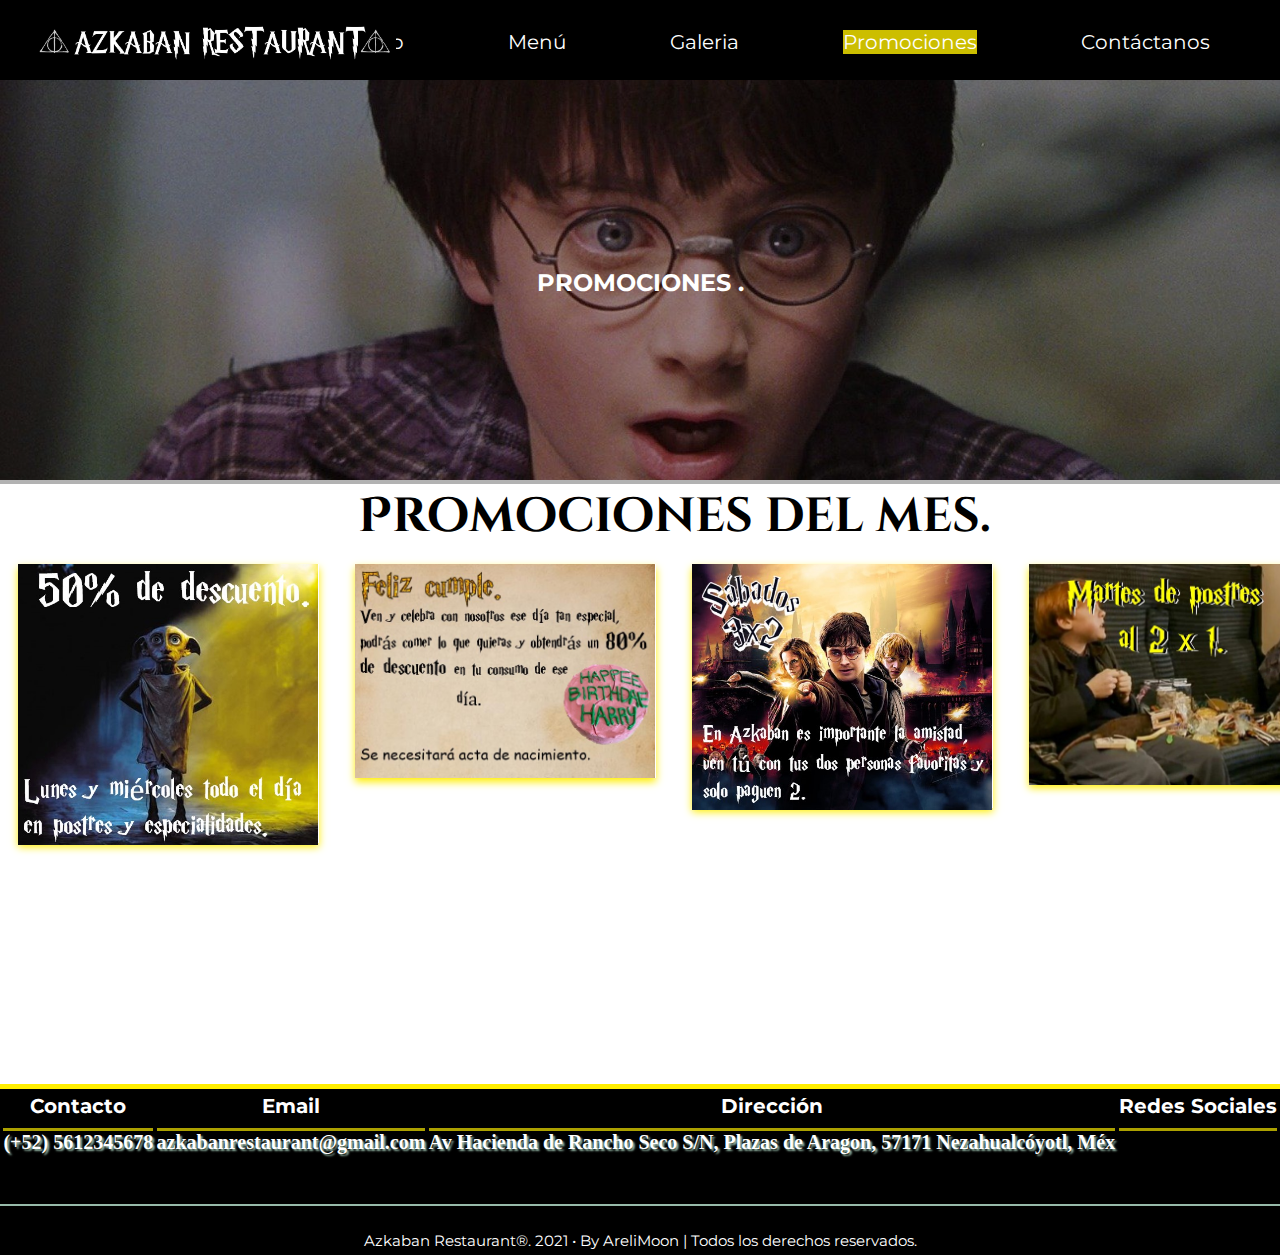
<file: promociones.html>
<!DOCTYPE html>
<html lang="en">
<head>
    <meta charset="UTF-8">
    <meta http-equiv="X-UA-Compatible" content="IE=edge">
    <meta name="viewport" content="width=device-width, initial-scale=1.0">
    <title>Azkaban Restaurant | Promociones.</title>
    <link rel="stylesheet" type= "text/css " href="promo.css" />
    <link href="https://file.myfontastic.com/RdhPEEFBAcRnCodWVopeFo/icons.css" rel="stylesheet"/>
    <link href="https://fonts.googleapis.com/css2?family=Cinzel+Decorative&family=Montserrat&display=swap" rel="stylesheet">
</head>
<body>
<!--creación del indice-->
  <header class="Indice">
    <img src="img/Logo/LogoDos.jpg" alt="Logo" class="logo_img">
    <div class="navegacion">
      <!--los encabezados de la página-->
      <ul>
        <li ><a href="index.html" >Inicio</a></li>
        <li ><a href="menu.html" >Menú</a></li>
        <li ><a href="galeria.html" >Galeria</a></li>
        <li ><a href="/" class="seleccion">Promociones</a></li>
        <li ><a href="contactanos.html" >Contáctanos</a></li>
      </ul>
    </div>
  </header>
   <!--Se crea el contenedor para el banner-->
   <section class="banner">
    <img src="img/promo/bannerpromo.jpg" alt="" class="banner__img">
    <div class="banner__content"> PROMOCIONES .</div>
  </section>
   <!--Galeria de platillos-->
  <div class="contenedor_promo">
    <h1 class="promo_titulo">Promociones del mes.</h1>
  <div class="promo">
    <div class="foto">
      <img src="img/promo/50porciento.jpg" alt="" style="width: 300px;">
    </div>
  </div>
  <div class="promo-hbd">
    <div class="foto">
      <img src="img/promo/hbd.jpg" alt="" style="width: 300px;">
    </div>
  </div>
  <div class="promo-s">
    <div class="foto">
      <img src="img/promo/2.jpg" alt="" style="width: 300px;">
    </div>
  </div>
  <div class="promo-p">
    <div class="foto">
      <img src="img/promo/postres.jpg" alt="" style="width: 310px;">
    </div>
  </div>
  </div>
    <!--poniendo la sección de pie de página-->
    <footer>
      <div class="contenedor-footer">
        <div class="content-foo">
          <h4>Contacto</h4>
          <p>(+52) 5612345678</p>
        </div>
        <div class="content-foo">
          <h4>Email</h4>
          <p>azkabanrestaurant@gmail.com</p>
        </div>
        <div class="content-foo">
          <h4>Dirección</h4>
          <p>Av Hacienda de Rancho Seco S/N, Plazas de Aragon, 57171 Nezahualcóyotl, Méx</p>
        </div>
        <div class="content-foo">
          <h4>Redes Sociales</h4>
          <div class="footer-social">
            <a href="https://es-la.facebook.com/login/device-based/regular/login/"><i class="icon-facebook"></i> </a>
            <a href="https://twitter.com/i/flow/login"><i class="icon-twitter"></i> </a>
            <a href="https://www.instagram.com/accounts/login/"> <i class="icon-instagram"></i></a>
          </div>
        </div>
      </div>
      <div class="titulo-final">
        Azkaban Restaurant®. 2021 • By AreliMoon | Todos los derechos reservados.
      </div>
</body>
</html>
</file>
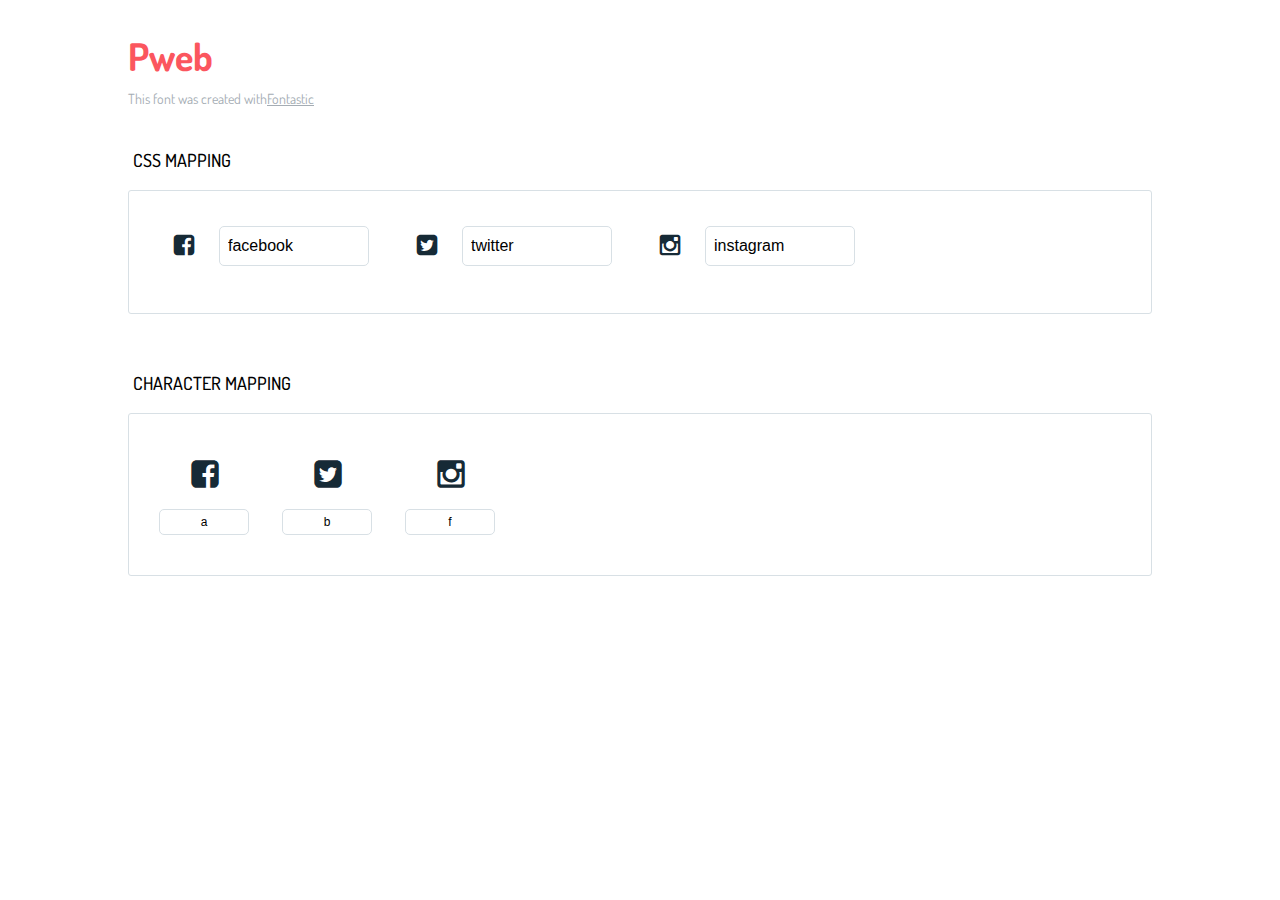
<file: iconos/iconos/icons-reference.html>
<!DOCTYPE html>
<html lang="en">
  <head>
    <meta charset="utf-8">
    <meta http-equiv="X-UA-Compatible" content="IE=edge,chrome=1">
    <meta name="viewport" content="width=device-width,initial-scale=1">
    <title>Font Reference - Pweb</title>
    <link href="http://fonts.googleapis.com/css?family=Dosis:400,500,700" rel="stylesheet" type="text/css">
    <link rel="stylesheet" href="styles.css">
    <style type="text/css">html,body,div,span,applet,object,iframe,h1,h2,h3,h4,h5,h6,p,blockquote,pre,a,abbr,acronym,address,big,cite,code,del,dfn,em,img,ins,kbd,q,s,samp,small,strike,strong,sub,sup,tt,var,dl,dt,dd,ol,ul,li,fieldset,form,label,legend,table,caption,tbody,tfoot,thead,tr,th,td{margin:0;padding:0;border:0;outline:0;font-weight:inherit;font-style:inherit;font-family:inherit;font-size:100%;vertical-align:baseline}body{line-height:1;color:#000;background:#fff}ol,ul{list-style:none}table{border-collapse:separate;border-spacing:0;vertical-align:middle}caption,th,td{text-align:left;font-weight:normal;vertical-align:middle}a img{border:none}*{-webkit-box-sizing:border-box;-moz-box-sizing:border-box;box-sizing:border-box}body{font-family:'Dosis','Tahoma',sans-serif}.container{margin:15px auto;width:80%}h1{margin:40px 0 20px;font-weight:700;font-size:38px;line-height:32px;color:#fb565e}h2{font-size:18px;padding:0 0 21px 5px;margin:45px 0 0 0;text-transform:uppercase;font-weight:500}.small{font-size:14px;color:#a5adb4;}.small a{color:#a5adb4;}.small a:hover{color:#fb565e}.glyphs.character-mapping{margin:0 0 20px 0;padding:20px 0 20px 30px;color:rgba(0,0,0,0.5);border:1px solid #d8e0e5;border-radius:3px;}.glyphs.character-mapping li{margin:0 30px 20px 0;display:inline-block;width:90px}.glyphs.character-mapping .icon{margin:10px 0 10px 15px;padding:15px;position:relative;width:55px;height:55px;color:#162a36 !important;overflow:hidden;border-radius:3px;font-size:32px;}.glyphs.character-mapping .icon svg{fill:#000}.glyphs.character-mapping input{margin:0;padding:5px 0;line-height:12px;font-size:12px;display:block;width:100%;border:1px solid #d8e0e5;border-radius:5px;text-align:center;outline:0;}.glyphs.character-mapping input:focus{border:1px solid #fbde4a;-webkit-box-shadow:inset 0 0 3px #fbde4a;box-shadow:inset 0 0 3px #fbde4a}.glyphs.character-mapping input:hover{-webkit-box-shadow:inset 0 0 3px #fbde4a;box-shadow:inset 0 0 3px #fbde4a}.glyphs.css-mapping{margin:0 0 60px 0;padding:30px 0 20px 30px;color:rgba(0,0,0,0.5);border:1px solid #d8e0e5;border-radius:3px;}.glyphs.css-mapping li{margin:0 30px 20px 0;padding:0;display:inline-block;overflow:hidden}.glyphs.css-mapping .icon{margin:0;margin-right:10px;padding:13px;height:50px;width:50px;color:#162a36 !important;overflow:hidden;float:left;font-size:24px}.glyphs.css-mapping input{margin:0;margin-top:5px;padding:8px;line-height:16px;font-size:16px;display:block;width:150px;height:40px;border:1px solid #d8e0e5;border-radius:5px;background:#fff;outline:0;float:right;}.glyphs.css-mapping input:focus{border:1px solid #fbde4a;-webkit-box-shadow:inset 0 0 3px #fbde4a;box-shadow:inset 0 0 3px #fbde4a}.glyphs.css-mapping input:hover{-webkit-box-shadow:inset 0 0 3px #fbde4a;box-shadow:inset 0 0 3px #fbde4a}</style>
  </head>
  <body>
    <div class="container">
      <h1>Pweb</h1>
      <p class="small">This font was created with<a href="http://fontastic.me/">Fontastic</a></p>
      <h2>CSS mapping</h2>
      <ul class="glyphs css-mapping">
        <li>
          <div class="icon icon-facebook"></div>
          <input type="text" readonly="readonly" value="facebook">
        </li>
        <li>
          <div class="icon icon-twitter"></div>
          <input type="text" readonly="readonly" value="twitter">
        </li>
        <li>
          <div class="icon icon-instagram"></div>
          <input type="text" readonly="readonly" value="instagram">
        </li>
      </ul>
      <h2>Character mapping</h2>
      <ul class="glyphs character-mapping">
        <li>
          <div data-icon="a" class="icon"></div>
          <input type="text" readonly="readonly" value="a">
        </li>
        <li>
          <div data-icon="b" class="icon"></div>
          <input type="text" readonly="readonly" value="b">
        </li>
        <li>
          <div data-icon="f" class="icon"></div>
          <input type="text" readonly="readonly" value="f">
        </li>
      </ul>
    </div>
    <script>(function() {
  var glyphs, i, len, ref;

  ref = document.getElementsByClassName('glyphs');
  for (i = 0, len = ref.length; i < len; i++) {
    glyphs = ref[i];
    glyphs.addEventListener('click', function(event) {
      if (event.target.tagName === 'INPUT') {
        return event.target.select();
      }
    });
  }

}).call(this);

    </script>
  </body>
</html>
</file>
<file: estilos.css>
@import url('https://fonts.googleapis.com/css2?family=Cinzel+Decorative&family=Montserrat&display=swap');
*{
    padding: 0px;
    margin: 0px;
    box-sizing: border-box;
}
header{
    width: 100%;
    height: 80px;
    background:#000000;
    
}
/*posicion del menu*/
.navegacion{
    width: 100%;
    padding: 20px;
    text-align: right;
    top: 0px;
}

.navegacion ul li{
    list-style: none;
    display: inline-block;
    padding: 10px 50px;
    color: white;
    font-size: 20px;
    font-family: 'Montserrat', sans-serif;
    cursor: pointer;
}
.navegacion ul li a{
    text-decoration: none;
    color: white;
}

/*posición del logo*/
.logo_img{
    width: 360px;
    position: absolute;
    transform: translateX(10%) translateY(45%);
    
}
/*marcar el sitio donde estamos*/
.seleccion{
    background-color: rgba(255, 238, 0, 0.8);
}
/*-----estilos banner----*/
.banner {
    position: relative;
}
.banner:before {
    content: '';
    position: absolute;
    width: 100%;
    height: 100%;
    background: rgba(0,0,0,0.3);
    z-index: 1000;
    top: 0;
}
.banner__img {
    width: 100%;
    height: 400px;
    object-fit: cover;
}
.banner__content{
    color: white;
    text-align: center;
    position: absolute;
    z-index: 1501;
    top: 50%;
    left: 50%;
    transform: translateX(-50%) translateY(-50%);
    font-size: 1.5em;
    font-family: 'Montserrat', sans-serif;
    font-weight: bold;
}

/* estilos de contenedor de quienes somos*/
.contenedor_QS{
    margin: center;
    height: 400px;
    background: #000000;
    border: solid;
}
.qs_img{
    position: relative;
    margin: 10px;
    float: right;
    width: 25%;
    height: 300px;
    display: flex;
    justify-content: center;
    transform: translateX(-60%) translateY(-40%);
}
.titulo_QS{
    font-family: 'Cinzel Decorative', cursive;
    font-size: 2.5em;
    margin: 50px;
    width: 500px;
    height: 50px;
    color: white;
    transform: translateX(20%) translateY(20%);
}
.parrafo_contenido{
    font-family: 'Montserrat', sans-serif;
    font-size: 1.3em;
    margin: 50px;
    width: 500px;
    height: 200px;
    color: white;
    transform: translateX(20%) translateY(20%);
}
/* estilos de contenedor de menu*/
.contenedor_menu{
    margin: center;
    height: 400px;
    border: solid;
    background:#000000
}
.titulo_menu{
    font-family: 'Cinzel Decorative', cursive;
    font-size: 2.5em;
    margin-left: 500px;
    margin-right: 10px;
    width:500px;
    height: 50px;
    transform: translateX(48%) translateY(100%);
    color: white;
}
.parrafo_menu{
    font-family: 'Montserrat', sans-serif;
    font-size: 1.3em;
    margin: 50px auto;
    float: right;
    width: 500px;
    height: 200px;
    justify-content: center;
    transform: translateX(-20%)translateY(10%); ;
    color: white;
}
.menu_img{
    margin: 25px;
    float: left;
    width: 40%;
    height: 300px;
    display: flex;
    transform: translateX(20%) translateY(-10%);
}
.boton_menu{
    display: block;
    text-align: center;
    text-decoration: none;
    width: 150px;
    background: #FFEE00;
    color: #000000;
    padding: 10px;
    margin: 10px auto;
}
/*dandole estilo al botón*/
.boton_menu:hover{
    width: 160px;
    background: #F7ED5E;
}
/* estilos de contenedor de promociones*/
.contenedor_promo{
    margin: center;
    height: 400px;
    border: solid;
    background:#000000;
}
.titulo_promo{
    font-family: 'Cinzel Decorative', cursive;
    font-size: 2.5em;
    margin: 50px;
    width: 950px;
    height: 50px;
    color: white;
    transform: translateX(20%) translateY(-70%);
}
.promo_img{
    margin: 25px;
    float: left;
    width: 40%;
    height: 300px;
    display: flex;
    transform: translateX(20%) translateY(-30%);
}
.promo_flecha{
    position: relative;
    margin: 25px;
    float: right;
    width: 25%;
    height: 300px;
    display: flex;
    justify-content: center;
    transform: translateX(-45%) translateY(-120%);
}
.boton_promo{
    font-family: 'Montserrat', sans-serif;
    font-size: 1.3em;
    display: block;
    text-align: center;
    text-decoration: none;
    width: 130px;
    background: #FFEE00;
    color: #000000;
    padding: 10px;
    margin: 10px auto;
    transform: translateX(70%) translateY(-390%);
}
/*dandole estilo al botón*/
.boton_promo:hover{
    width: 160px;
    background: #F7ED5E;
}

/* Diseño de footer*/
footer{
    display: block;
    min-height: 10px;
    background: #000000;
    text-align: center;
    border-top: 5px solid #FFEE00;
    margin-top: 200px;
  }
  
  .contenedor-footer{
    display: flex;
    width: 100%;
    justify-content: space-evenly;
    margin: auto;
    padding-bottom: 50px;
    border-bottom: 2px solid #97BAA9;
  }
  .content-foo{
    text-align: center;
    text-decoration: none;
  }
  
  .content-foo h4{
    font-family: 'Montserrat', sans-serif;
    color: white;
    border-bottom: 3px outset #FFEE00;
    padding-bottom: 10px;
    font-size: 20px;
    text-shadow: 2px 2px 0 #000000, 4px 4px 0 #000000;
    padding-top: 5px;
  }
  
  .content-foo p{
    color: white;
    font-size: 20px;
    font-weight: 600;
    text-shadow: 2px 2px 2px #97BAA9;
  }
  
  .footer-social{
    color:white;
    font-size: 100%;
    padding: 5%;
    text-decoration: none;
  }
  
  .titulo-final{
    font-family: 'Montserrat', sans-serif;
    text-align: center;
    font-size: 15px;
    margin: 20px 0 0 0;
    color: white;
    padding: 5px;
  }
</file>
<file: contactanos.css>
@import url('https://fonts.googleapis.com/css2?family=Cinzel+Decorative&family=Montserrat&display=swap');
*{
    padding: 0px;
    margin: 0px;
    box-sizing: border-box;
}
header{
  width: 100%;
  height: 80px;
  background:#000000;
}
/*posicion del menu*/
.navegacion{
    width: 100%;
    padding: 20px;
    text-align: right;
    top: 0px;
}

.navegacion ul li{
    list-style: none;
    display: inline-block;
    padding: 10px 50px;
    color: white;
    font-size: 20px;
    font-family: 'Montserrat', sans-serif;
    cursor: pointer;
}
.navegacion ul li a{
    text-decoration: none;
    color: white;
}

/*posición del logo*/
.logo_img{
  width: 360px;
  position: absolute;
  transform: translateX(10%) translateY(45%);
}
/*marcar el sitio donde estamos*/
.seleccion{
  background-color: rgba(255, 238, 0, 0.8);
}
/* estilos de contenedor de quienes somos*/
.contenedor_contactanos{
    margin: center;
    height: 600px;
    background: #586870;
    border: solid;
}
.contactanos_map{
    position: relative;
    outline: 2px solid #FFEE00;
    margin: 25px;
    float: right;
    width: 25%;
    height: 450px;
    display: flex;
    justify-content: center;
    transform: translateX(-60%) translateY(-20%);
}
.titulo_contactanos{
  font-family: 'Cinzel Decorative', cursive;
    font-size: 2.0em;
    margin: 50px;
    width: 500px;
    height: 50px;
    color: white;
    transform: translateX(20%) translateY(20%);
}
.parrafo_contenido{
    font-family: 'Montserrat', sans-serif;
    font-size: 1.3em;
    margin: 50px;
    width: 500px;
    height: 200px;
    color: white;
    transform: translateX(20%) translateY(20%);
}
/* Diseño de footer*/
footer{
    display: block;
    min-height: 10px;
    background: #000000;
    text-align: center;
    border-top: 5px solid #FFEE00;
    margin-top: 200px;
  }
  
  .contenedor-footer{
    display: flex;
    width: 100%;
    justify-content: space-evenly;
    margin: auto;
    padding-bottom: 50px;
    border-bottom: 2px solid #97BAA9;
  }
  .content-foo{
    text-align: center;
    text-decoration: none;
  }
  
  .content-foo h4{
    font-family: 'Montserrat', sans-serif;
    color: white;
    border-bottom: 3px outset #FFEE00;
    padding-bottom: 10px;
    font-size: 20px;
    text-shadow: 2px 2px 0 #000000, 4px 4px 0 #000000;
    padding-top: 5px;
  }
  .content-foo p{
    color: white;
    font-size: 20px;
    font-weight: 600;
    text-shadow: 2px 2px 2px #97BAA9;
  }
  
  .footer-social{
    color:white;
    font-size: 100%;
    padding: 5%;
    text-decoration: none;
  }
  
  .titulo-final{
    font-family: 'Montserrat', sans-serif;
    text-align: center;
    font-size: 15px;
    margin: 20px 0 0 0;
    color: white;
    padding: 5px;
  }
</file>
<file: galeria.css>
@import url('https://fonts.googleapis.com/css2?family=Cinzel+Decorative&family=Montserrat&display=swap');
*{
    padding: 0px;
    margin: 0px;
    box-sizing: border-box;
}
header{
    width: 100%;
    height: 80px;
    background:#000000;
}
/*posicion del menu*/
.navegacion{
    width: 100%;
    padding: 20px;
    text-align: right;
    top: 0px;
}

.navegacion ul li{
    list-style: none;
    display: inline-block;
    padding: 10px 50px;
    color: white;
    font-size: 20px;
    font-family: 'Montserrat', sans-serif;
    cursor: pointer;
}
.navegacion ul li a{
    text-decoration: none;
    color: white;
}

/*posición del logo*/
.logo_img{
    width: 360px;
    position: absolute;
    transform: translateX(10%) translateY(45%);
}
/*marcar el sitio donde estamos*/
.seleccion{
    background-color: rgba(255, 238, 0, 0.8);
}
/*-----estilos banner----*/
.banner {
    position: relative;
}
.banner:before {
    content: '';
    position: absolute;
    width: 100%;
    height: 100%;
    background: rgba(0,0,0,0.3);
    z-index: 1000;
    top: 0;
}

.banner__img {
    width: 100%;
    height: 400px;
    object-fit: cover;
}
.banner__content{
    color: white;
    text-align: center;
    position: absolute;
    z-index: 1501;
    top: 50%;
    left: 50%;
    transform: translateX(-50%) translateY(-50%);
    font-size: 1.5em;
    font-weight: bold;
    font-family: 'Montserrat', sans-serif;
}
/*estilos del contenedor y el titulo de platillos*/
.contenedor_platillos{
    margin: center;
    width: 1349px;
    height: 400px;
}
.galeria_titulo{
    font-family: 'Cinzel Decorative', cursive;
    font-size: 3.0em;
    color: black;
    text-align: center;
}
/*estilos de las fotos y medidas de acomodo*/
.galeria{
    margin: 15px 18px;
    box-shadow: 0 4px 8px 0 #FFEE00;
    float: left;
    width: 301px;
}
.foto{
    height: 219px;
}
.galeria:hover{
    border: 3px solid #97BAA9;
    transform: rotate(-2deg);
}
/*estilos del contenedor y el titulo de bebidas*/
.contenedor_bebidas{
    margin: center;
    width: 1349px;
    height: 400px;
}
.galeria_titulo_bebida{
    font-family: 'Cinzel Decorative', cursive;
    font-size: 3.0em;
    color: black;
    text-align: center;
}
/*estilos del contenedor y el titulo de postres*/
.contenedor_postres{
    margin: center;
    width: 1349px;
    height: 400px;
}
.galeria_titulo_postres{
    font-family: 'Cinzel Decorative', cursive;
    font-size: 3.0em;
    color: black;
    text-align: center;
}
/*estilos del contenedor y el titulo del establecimmiento*/
.contenedor_estable{
    margin: center;
    width: 1349px;
    height: 400px;
}
.galeria_titulo_estable{
    font-family: 'Cinzel Decorative', cursive;
    font-size: 3.0em;
    color: black;
    text-align: center;
}
/* Diseño de footer*/
footer{
    display: block;
    min-height: 10px;
    background: #000000;
    text-align: center;
    border-top: 5px solid #FFEE00;
    margin-top: 200px;
  }
  
  .contenedor-footer{
    display: flex;
    width: 100%;
    justify-content: space-evenly;
    margin: auto;
    padding-bottom: 50px;
    border-bottom: 2px solid #97BAA9;
  }
  .content-foo{
    text-align: center;
    text-decoration: none;
  }
  
  .content-foo h4{
    color: white;
    border-bottom: 3px outset #FFEE00;
    padding-bottom: 10px;
    font-size: 20px;
    text-shadow: 2px 2px 0 #000000, 4px 4px 0 #000000;
    padding-top: 5px;
  }
  
  .content-foo p{
    color: white;
    font-family: 'Montserrat', sans-serif;
    font-size: 20px;
    font-weight: 600;
    text-shadow: 2px 2px 2px #97BAA9;
  }
  
  .footer-social{
    color:white;
    font-size: 100%;
    padding: 5%;
    text-decoration: none;
  }
  
  .titulo-final{
    font-family: 'Montserrat', sans-serif;
    text-align: center;
    font-size: 15px;
    margin: 20px 0 0 0;
    color: white;
    padding: 5px;
  }
</file>
<file: menu.css>
@import url('https://fonts.googleapis.com/css2?family=Cinzel+Decorative&family=Montserrat&display=swap');
*{
    padding: 0px;
    margin: 0px;
    box-sizing: border-box;
}
header{
    width: 100%;
    height: 80px;
    background:#000000;
    
}
/*posicion del menu*/
.navegacion{
    width: 100%;
    padding: 20px;
    text-align: right;
    top: 0px;
}

.navegacion ul li{
    list-style: none;
    display: inline-block;
    padding: 10px 50px;
    color: white;
    font-size: 20px;
    font-family: 'Montserrat', sans-serif;
    cursor: pointer;
}
.navegacion ul li a{
    text-decoration: none;
    color: white;
}

/*posición del logo*/
.logo_img{
    width: 360px;
    position: absolute;
    transform: translateX(10%) translateY(45%);
    
}
/*marcar el sitio donde estamos*/
.seleccion{
    background-color: rgba(255, 238, 0, 0.8);
}
/*-----estilos banner menu----*/
.banner_menu {
    position: relative;
}
.banner_menu:before {
    content: '';
    position: absolute;
    width: 100%;
    height: 100%;
    background: rgba(0,0,0,0.3);
    z-index: 1000;
    top: 0;
}
.banner_menu_img {
    width: 100%;
    height: 400px;
    object-fit: cover;
}
.banner__content_menu{
    color: white;
    text-align: center;
    position: absolute;
    z-index: 1501;
    top: 50%;
    left: 50%;
    transform: translateX(-50%) translateY(-50%);
    font-size: 1.5em;
    font-family: 'Montserrat', sans-serif;
    font-weight: bold;
}
/*Estilos del tituo de la sección de menú*/
.titulo_menu{
    font-family: 'Cinzel Decorative', cursive;
    font-size: 3.0em;
    margin: 5px;
    width: 300px;
    height: 50px;
    color: #000000;
    transform: translateX(180%) translateY(20%);
}
/*Estilos de la tabla de la sección de menú*/
.tabla_menu{
    font-family: 'Montserrat', sans-serif;
    font-size: 1.5em;
    text-align: center;
    margin: 40px auto;
    width: 1300px;
}
/*-----estilos banner especiales----*/
.banner_especial {
    position: relative;
}
.banner_especial:before {
    content: '';
    position: absolute;
    width: 100%;
    height: 100%;
    background: rgba(0,0,0,0.3);
    z-index: 1000;
    top: 0;
}
.banner_especial_img {
    width: 100%;
    height: 400px;
    object-fit: cover;
}
.banner__content_especial{
    color: white;
    text-align: center;
    position: absolute;
    z-index: 1501;
    top: 50%;
    left: 50%;
    transform: translateX(-50%) translateY(-50%);
    font-size: 1.5em;
    font-family: 'Montserrat', sans-serif;
    font-weight: bold;
}
/*Estilos del titulo de la sección de especial*/
.titulo_especial{
    font-family: 'Cinzel Decorative', cursive;
    font-size: 3.0em;
    margin: 5px;
    width: 300px;
    height: 50px;
    color: black;
    transform: translateX(180%) translateY(20%);
}
/*Estilos de la tabla de la sección de especial*/
.tabla_especial{
    font-family: 'Montserrat', sans-serif;
    font-size: 1.5em;
    text-align: center;
    margin: 40px auto;
    width: 1300px;
}
/*-----estilos banner bebidas----*/
.banner_bebidas {
    position: relative;
}
.banner_bebidas:before {
    content: '';
    position: absolute;
    width: 100%;
    height: 100%;
    background: rgba(0,0,0,0.3);
    z-index: 1000;
    top: 0;
}
.banner_bebidas_img {
    width: 100%;
    height: 400px;
    object-fit: cover;
}
.banner__content_bebidas{
    color: white;
    text-align: center;
    position: absolute;
    z-index: 1501;
    top: 50%;
    left: 50%;
    transform: translateX(-50%) translateY(-50%);
    font-size: 1.5em;
    font-family: 'Montserrat', sans-serif;
    font-weight: bold;
}
/*Estilos del titulo de la sección de bebidas*/
.titulo_bebidas{
    font-family: 'Cinzel Decorative', cursive;
    font-size: 3.0em;
    margin: 5px;
    width: 900px;
    height: 50px;
    color: #000000;
    transform: translateX(45%) translateY(20%);
}
/*Estilos de la tabla de la sección de bebidas*/
.tabla_bebidas{
    font-family: 'Montserrat', sans-serif;
    font-size: 1.5em;
    text-align: center;
    margin: 40px auto;
    width: 1300px;
}
/*-----estilos para tabla muggle----*/
.titulo_bebidas_muggle{
    font-family: 'Cinzel Decorative', cursive;
    font-size: 3.0em;
    margin: 5px;
    width: 750px;
    height: 50px;
    color: #000000;
    transform: translateX(50%) translateY(20%);
}
.tabla_bebidas_muggle{
    font-family: 'Montserrat', sans-serif;
    font-size: 1.5em;
    text-align: center;
    margin: 40px auto;
    width: 1300px;
}
/*-----estilos banner postres----*/
.banner_postres {
    position: relative;
}
.banner_postres:before {
    content: '';
    position: absolute;
    width: 100%;
    height: 100%;
    background: rgba(0,0,0,0.3);
    z-index: 1000;
    top: 0;
}
.banner_postres_img {
    width: 100%;
    height: 400px;
    object-fit: cover;
}
.banner__content_postres{
    color: white;
    text-align: center;
    position: absolute;
    z-index: 1501;
    top: 50%;
    left: 50%;
    transform: translateX(-50%) translateY(-50%);
    font-size: 1.5em;
    font-family: 'Montserrat', sans-serif;
    font-weight: bold;
}
/*Estilos del titulo de la sección de postres*/
.titulo_postres{
    font-family: 'Cinzel Decorative', cursive;
    font-size: 3.0em;
    margin: 5px;
    width: 900px;
    height: 50px;
    color: #000000;
    transform: translateX(50%) translateY(20%);
}
/*Estilos de la tabla de la sección de postres*/
.tabla_postres{
    font-family: 'Montserrat', sans-serif;
    font-size: 1.5em;
    text-align: center;
    margin: 40px auto;
    width: 1300px;
}
/*-----estilos banner paquetes----*/
.banner_paquetes {
    position: relative;
}
.banner_paquetes:before {
    content: '';
    position: absolute;
    width: 100%;
    height: 100%;
    background: rgba(0,0,0,0.3);
    z-index: 1000;
    top: 0;
}
.banner_paquetes_img {
    width: 100%;
    height: 400px;
    object-fit: cover;
}
.banner__content_paquetes{
    color: white;
    text-align: center;
    position: absolute;
    z-index: 1501;
    top: 50%;
    left: 50%;
    transform: translateX(-50%) translateY(-50%);
    font-size: 1.5em;
    font-family: 'Montserrat', sans-serif;
    font-weight: bold;
}
/*Estilos del titulo de la sección de paquetes*/
.titulo_paquetes{
    font-family: 'Pacifico', cursive;
    font-size: 3.0em;
    margin: 5px;
    width: 900px;
    height: 50px;
    color: #000000;
    transform: translateX(45%) translateY(20%);
}
/*Estilos de la tabla de la sección de paquetes*/
.tabla_paquetes{
    font-family: 'Montserrat', sans-serif;
    font-size: 1.5em;
    text-align: center;
    margin: 40px auto;
    width: 1300px;
}
/* Diseño de footer*/
footer{
    display: block;
    min-height: 10px;
    background: #000000;
    text-align: center;
    border-top: 5px solid #FFEE00;
    margin-top: 200px;
  }
  
  .contenedor-footer{
    display: flex;
    width: 100%;
    justify-content: space-evenly;
    margin: auto;
    padding-bottom: 50px;
    border-bottom: 2px solid #97BAA9;
  }
  .content-foo{
    text-align: center;
    text-decoration: none;
  }
  
  .content-foo h4{
    font-family: 'Montserrat', sans-serif;
    color: white;
    border-bottom: 3px outset #FFEE00;
    padding-bottom: 10px;
    font-size: 20px;
    text-shadow: 2px 2px 0 #000000, 4px 4px 0 #000000;
    padding-top: 5px;
  }
  
  .content-foo p{
    color: white;
    font-size: 20px;
    font-weight: 600;
    text-shadow: 2px 2px 2px #97BAA9;
  }
  
  .footer-social{
    color:white;
    font-size: 100%;
    padding: 5%;
    text-decoration: none;
  }
  
  .titulo-final{
    font-family: 'Montserrat', sans-serif;
    text-align: center;
    font-size: 15px;
    margin: 20px 0 0 0;
    color: white;
    padding: 5px;
  }
</file>
<file: promo.css>
@import url('https://fonts.googleapis.com/css2?family=Cinzel+Decorative&family=Montserrat&display=swap');
*{
    padding: 0px;
    margin: 0px;
    box-sizing: border-box;
}
header{
    width: 100%;
    height: 80px;
    background:#000000;
}
/*posicion del menu*/
.navegacion{
    width: 100%;
    padding: 20px;
    text-align: right;
    top: 0px;
}

.navegacion ul li{
    list-style: none;
    display: inline-block;
    padding: 10px 50px;
    color: white;
    font-size: 20px;
    font-family: 'Montserrat', sans-serif;
    cursor: pointer;
}
.navegacion ul li a{
    text-decoration: none;
    color: white;
}

/*posición del logo*/
.logo_img{
    width: 360px;
    position: absolute;
    transform: translateX(10%) translateY(45%);
}
/*marcar el sitio donde estamos*/
.seleccion{
    background-color: rgba(255, 238, 0, 0.8);
}
/*-----estilos banner----*/
.banner {
    position: relative;
}
.banner:before {
    content: '';
    position: absolute;
    width: 100%;
    height: 100%;
    background: rgba(0,0,0,0.3);
    z-index: 1000;
    top: 0;
}
.banner__img {
    width: 100%;
    height: 400px;
    object-fit: cover;
}
.banner__content{
    color: white;
    font-family: 'Montserrat', sans-serif;
    text-align: center;
    position: absolute;
    z-index: 1501;
    top: 50%;
    left: 50%;
    transform: translateX(-50%) translateY(-50%);
    font-size: 1.5em;
    font-weight: bold;
}
/*estilos del contenedor y el titulo de promociones*/
.contenedor_promo{
    margin: center;
    width: 1349px;
    height: 400px;
}
.promo_titulo{
    font-family: 'Cinzel Decorative', cursive;
    font-size: 3.0em;
    color: black;
    text-align: center;
}
/*estilos de las fotos y medidas de acomodo*/
.promo{
    margin: 15px 18px;
    height: 279px;
    box-shadow: 0 4px 8px 0 #FFEE00;
    float: left;
    width: 301px;
}
.promo-hbd{
    margin: 15px 18px;
    height: 214px;
    box-shadow: 0 4px 8px 0 #FFEE00;
    float: left;
    width: 301px;
}
.promo-s{
    margin: 15px 18px;
    height: 244px;
    box-shadow: 0 4px 8px 0 #FFEE00;
    float: left;
    width: 301px;
}
.promo-p{
    margin: 15px 18px;
    height: 220px;
    box-shadow: 0 4px 8px 0 #FFEE00;
    float: left;
    width: 301px;
}
.foto{
    height: 219px;
}
.promo:hover{
    border: 3px solid #97BAA9;
    transform: rotate(-2deg);
}
.promo-hbd:hover{
    border: 3px solid #97BAA9;
    transform: rotate(-2deg);
}
.promo-s:hover{
    border: 3px solid #97BAA9;
    transform: rotate(-2deg);
}
.promo-p:hover{
    border: 3px solid #97BAA9;
    transform: rotate(-2deg);
}

/* Diseño de footer*/
footer{
    display: block;
    min-height: 10px;
    background: #000000;
    text-align: center;
    border-top: 5px solid #FFEE00;
    margin-top: 200px;
  }
  
  .contenedor-footer{
    display: flex;
    width: 100%;
    justify-content: space-evenly;
    margin: auto;
    padding-bottom: 50px;
    border-bottom: 2px solid #97BAA9;
  }
  .content-foo{
    text-align: center;
    text-decoration: none;
  }
  
  .content-foo h4{
    font-family: 'Montserrat', sans-serif;
    color: white;
    border-bottom: 3px outset #FFEE00;
    padding-bottom: 10px;
    font-size: 20px;
    text-shadow: 2px 2px 0 #000000, 4px 4px 0 #000000;
    padding-top: 5px;
  }
  .content-foo p{
    color: white;
    font-size: 20px;
    font-weight: 600;
    text-shadow: 2px 2px 2px #97BAA9;
  }
  
  .footer-social{
    color:white;
    font-size: 100%;
    padding: 5%;
    text-decoration: none;
  }
  
  .titulo-final{
    font-family: 'Montserrat', sans-serif;
    text-align: center;
    font-size: 15px;
    margin: 20px 0 0 0;
    color: white;
    padding: 5px;
  }
</file>
<file: iconos/iconos/styles.css>
@charset "UTF-8";

@font-face {
  font-family: "pweb";
  src:url("fonts/pweb.eot");
  src:url("fonts/pweb.eot?#iefix") format("embedded-opentype"),
    url("fonts/pweb.woff") format("woff"),
    url("fonts/pweb.ttf") format("truetype"),
    url("fonts/pweb.svg#pweb") format("svg");
  font-weight: normal;
  font-style: normal;

}

[data-icon]:before {
  font-family: "pweb" !important;
  content: attr(data-icon);
  font-style: normal !important;
  font-weight: normal !important;
  font-variant: normal !important;
  text-transform: none !important;
  speak: none;
  line-height: 1;
  -webkit-font-smoothing: antialiased;
  -moz-osx-font-smoothing: grayscale;
}

[class^="icon-"]:before,
[class*=" icon-"]:before {
  font-family: "pweb" !important;
  font-style: normal !important;
  font-weight: normal !important;
  font-variant: normal !important;
  text-transform: none !important;
  speak: none;
  line-height: 1;
  -webkit-font-smoothing: antialiased;
  -moz-osx-font-smoothing: grayscale;
}

.icon-facebook:before {
  content: "\61";
}
.icon-twitter:before {
  content: "\62";
}
.icon-instagram:before {
  content: "\66";
}
</file>
